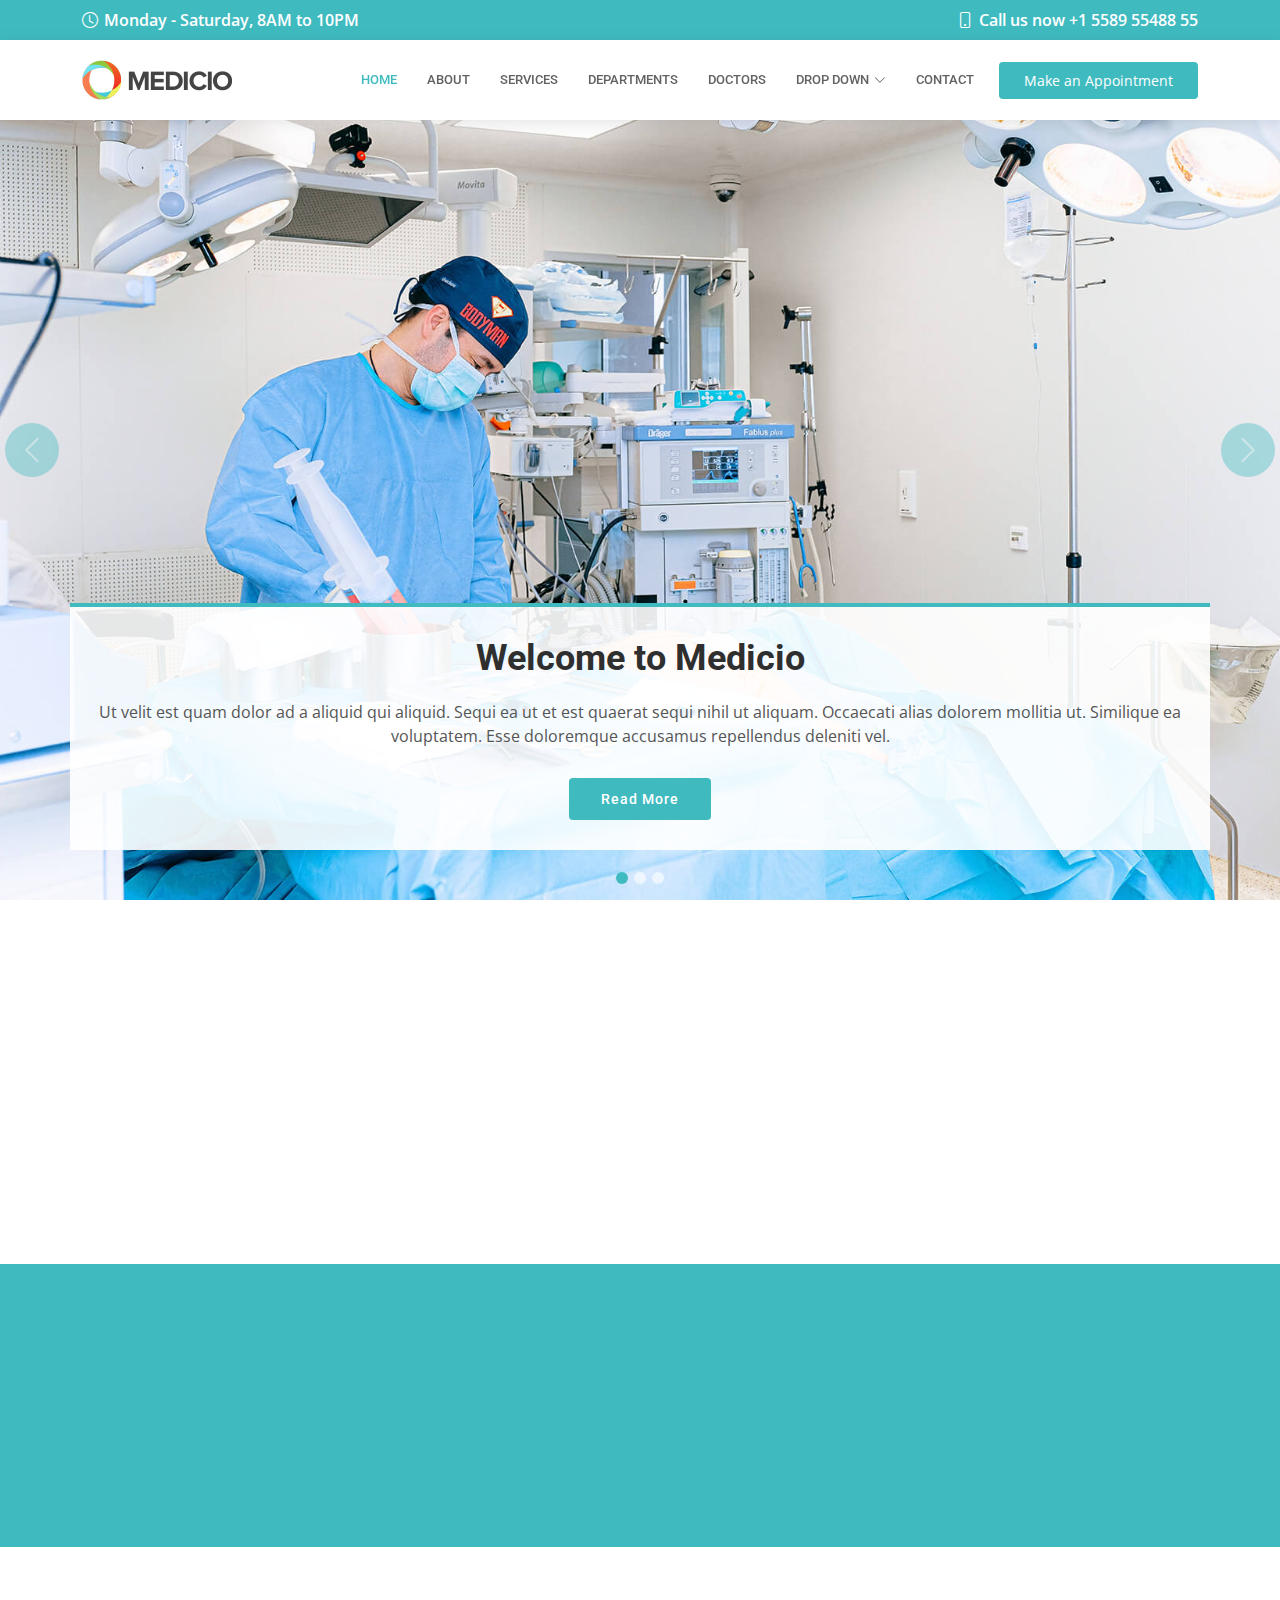
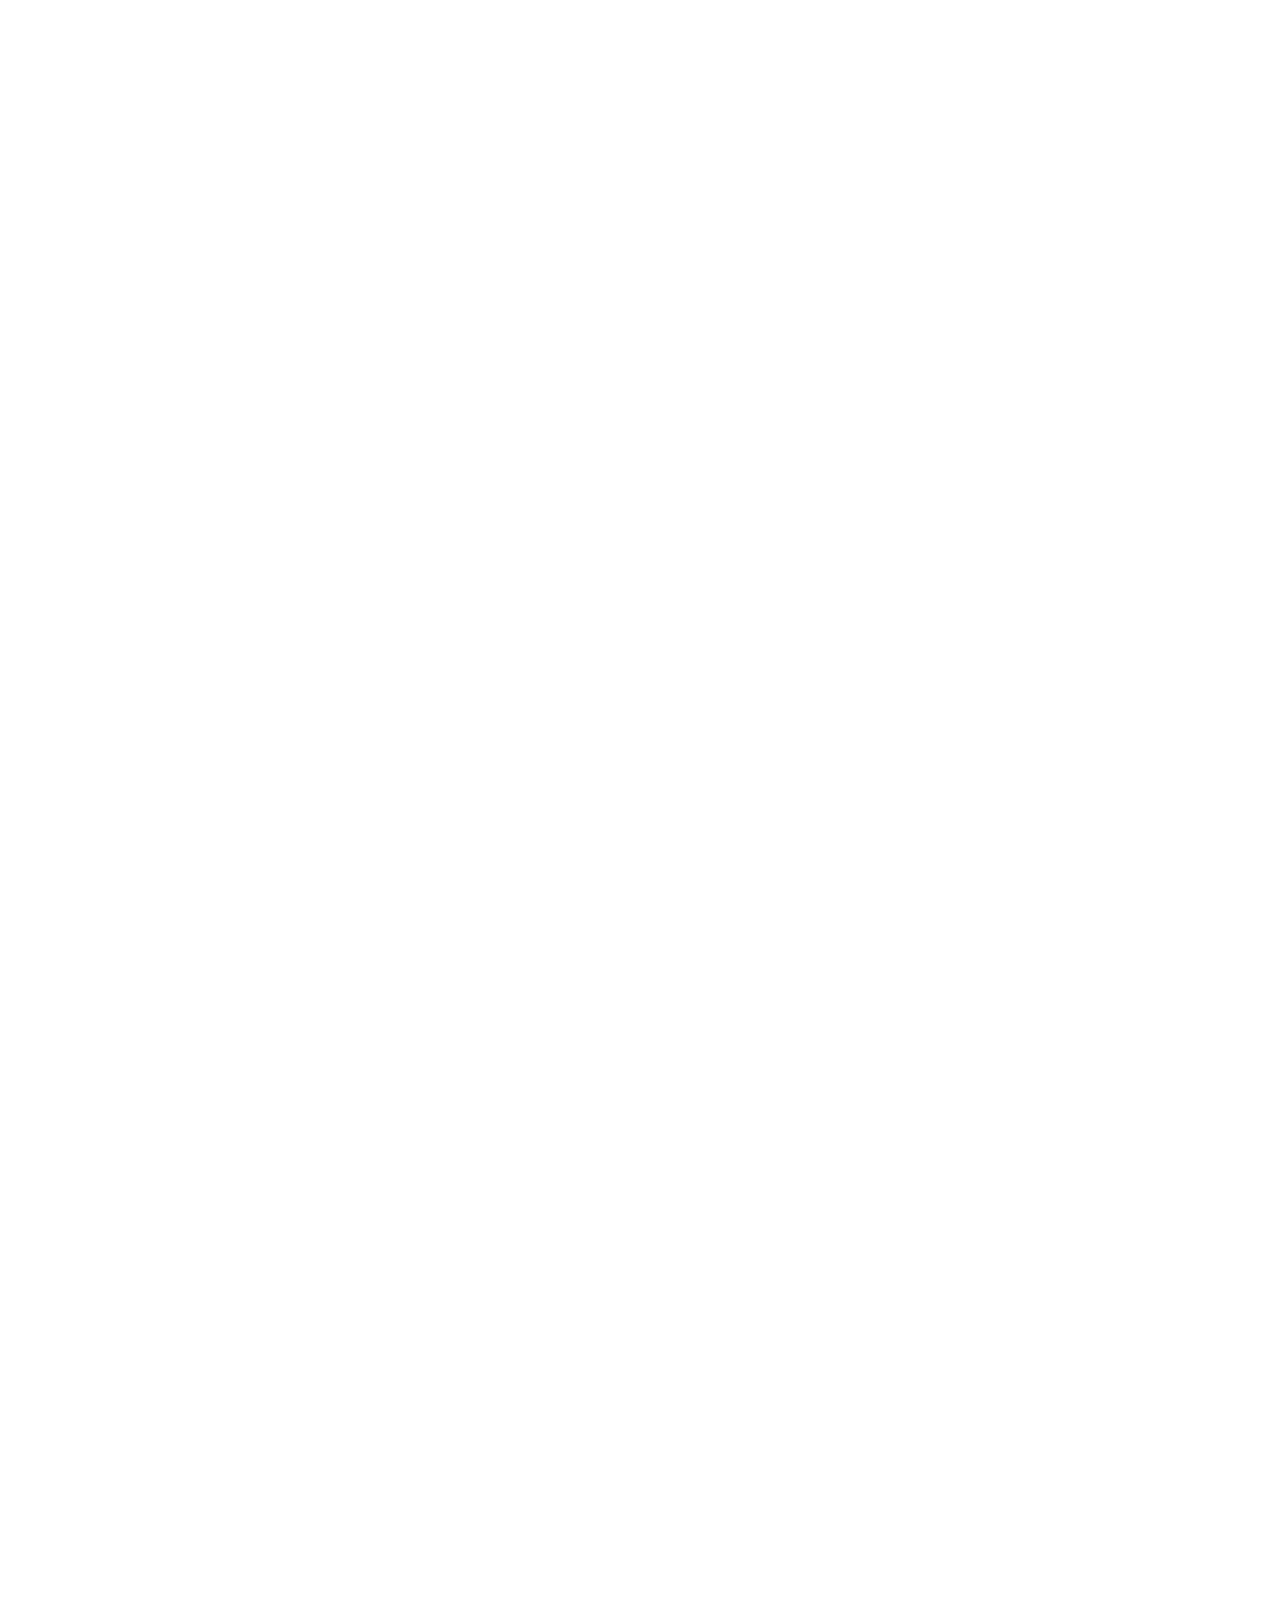
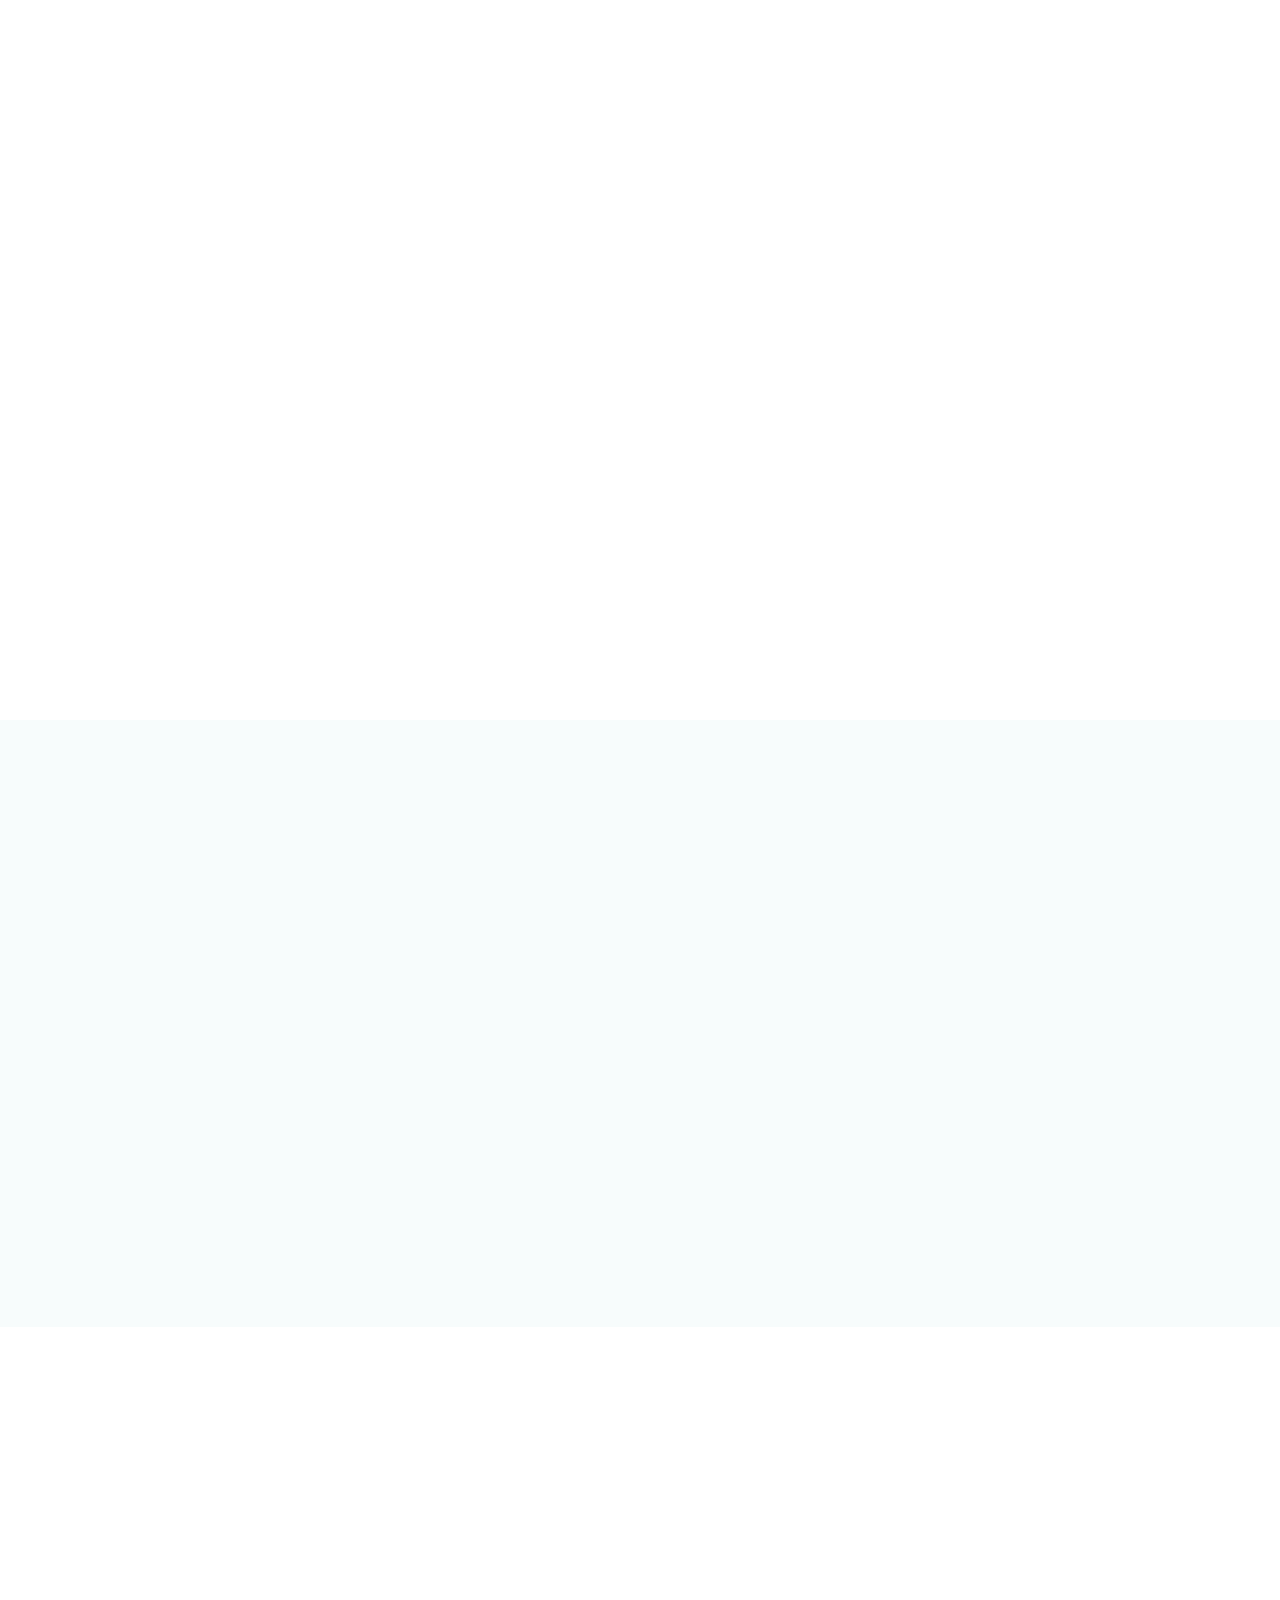
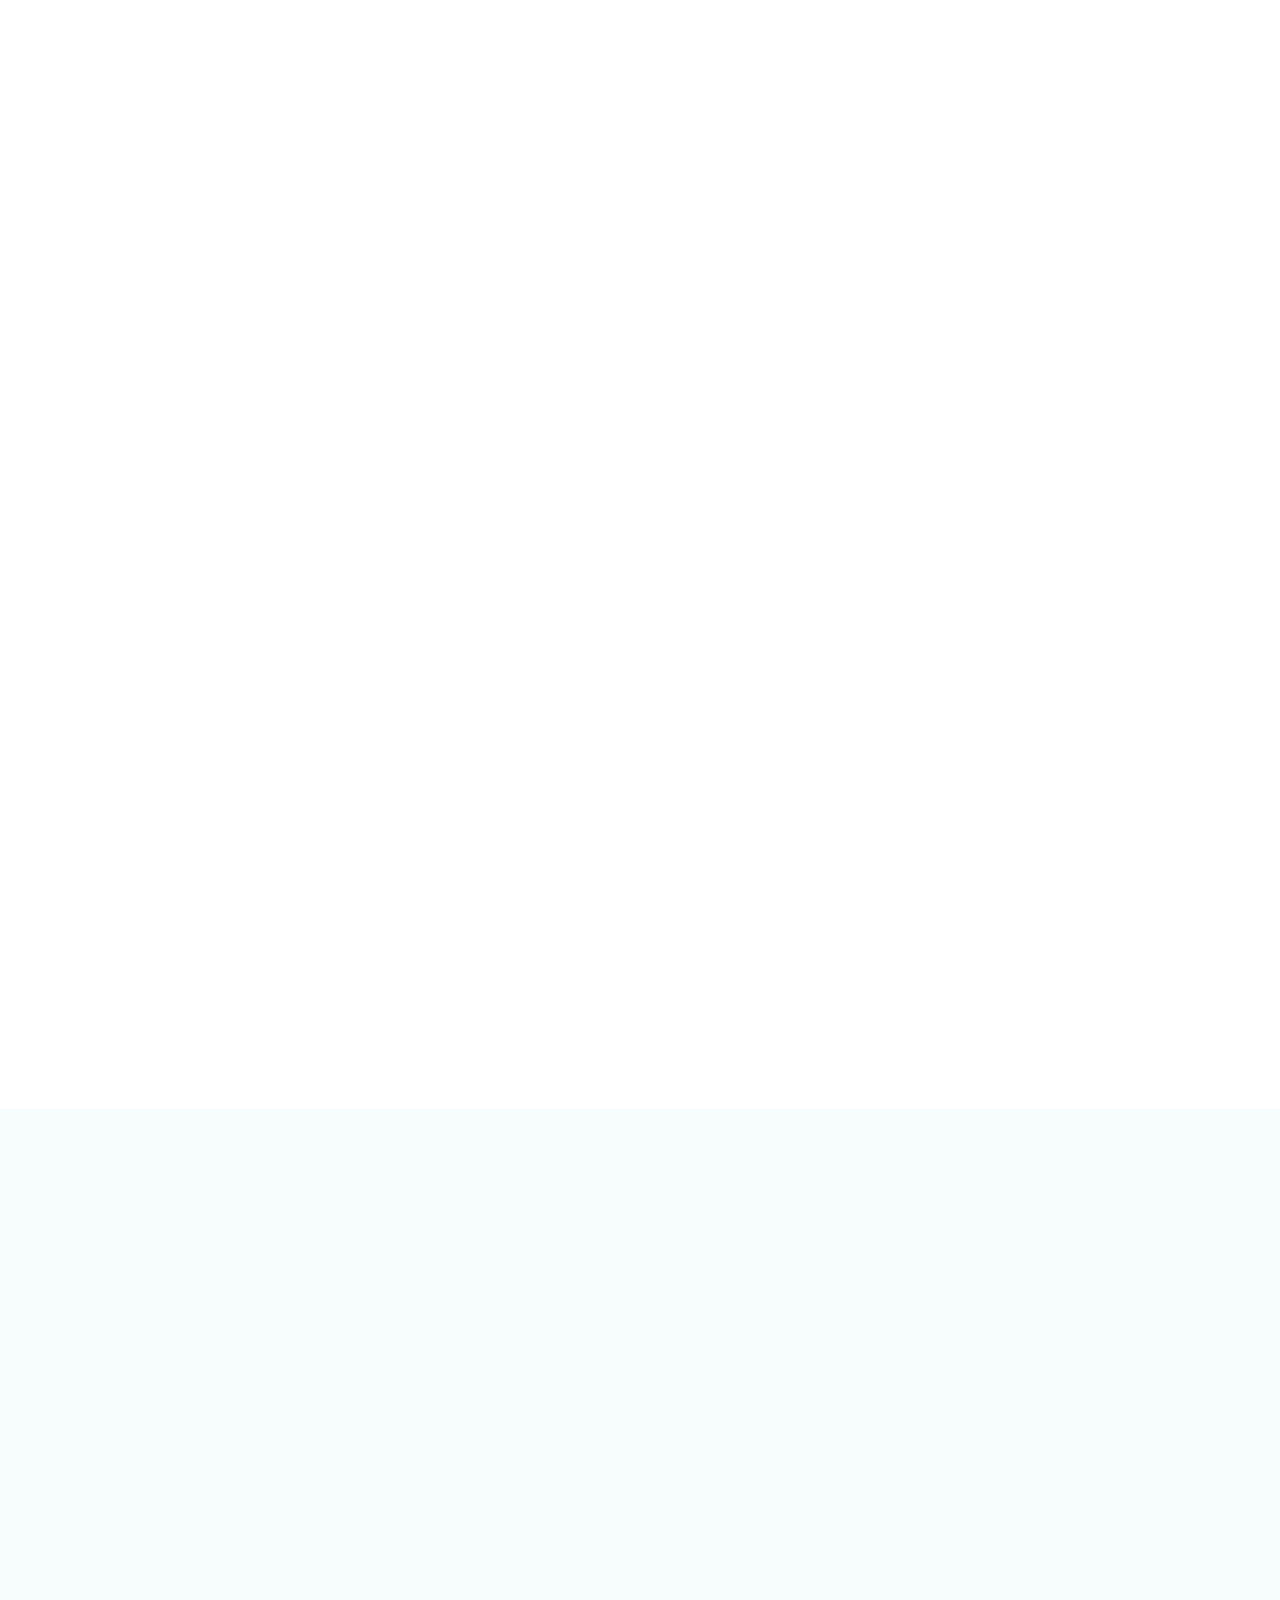
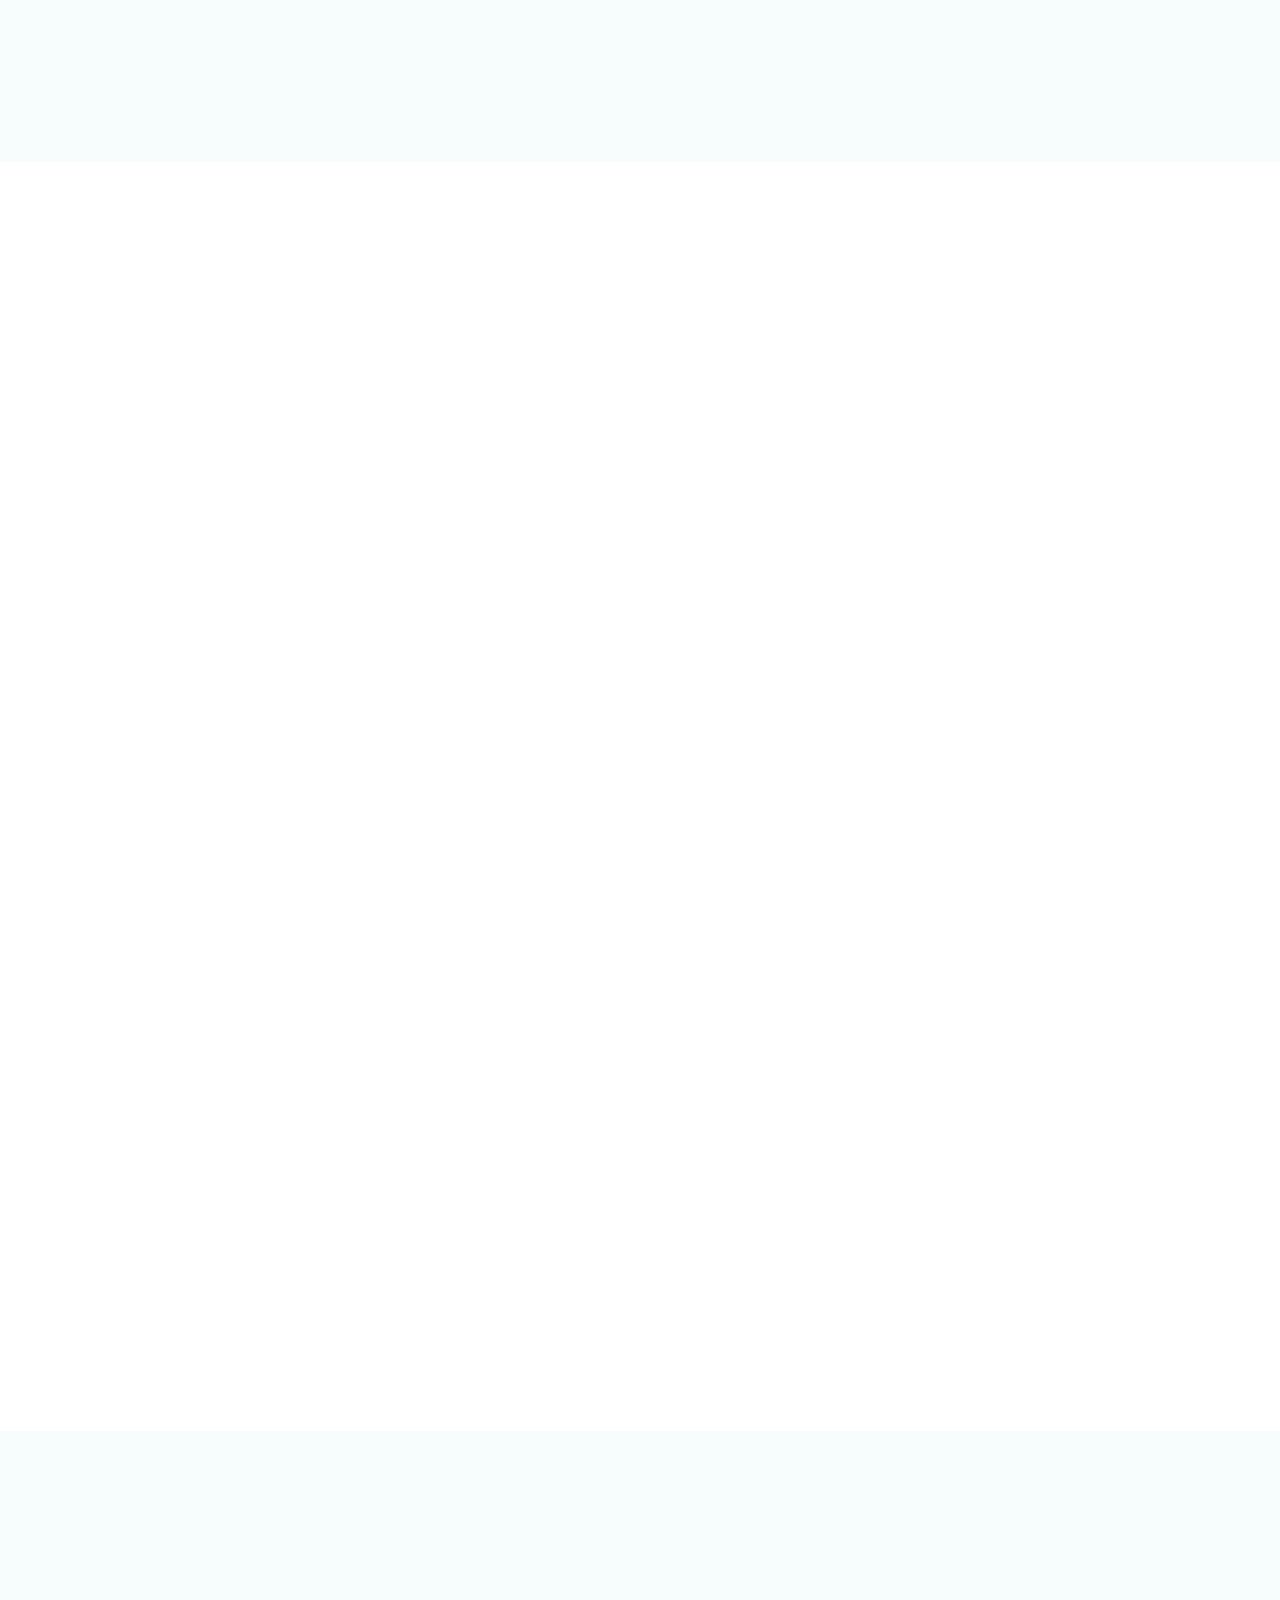
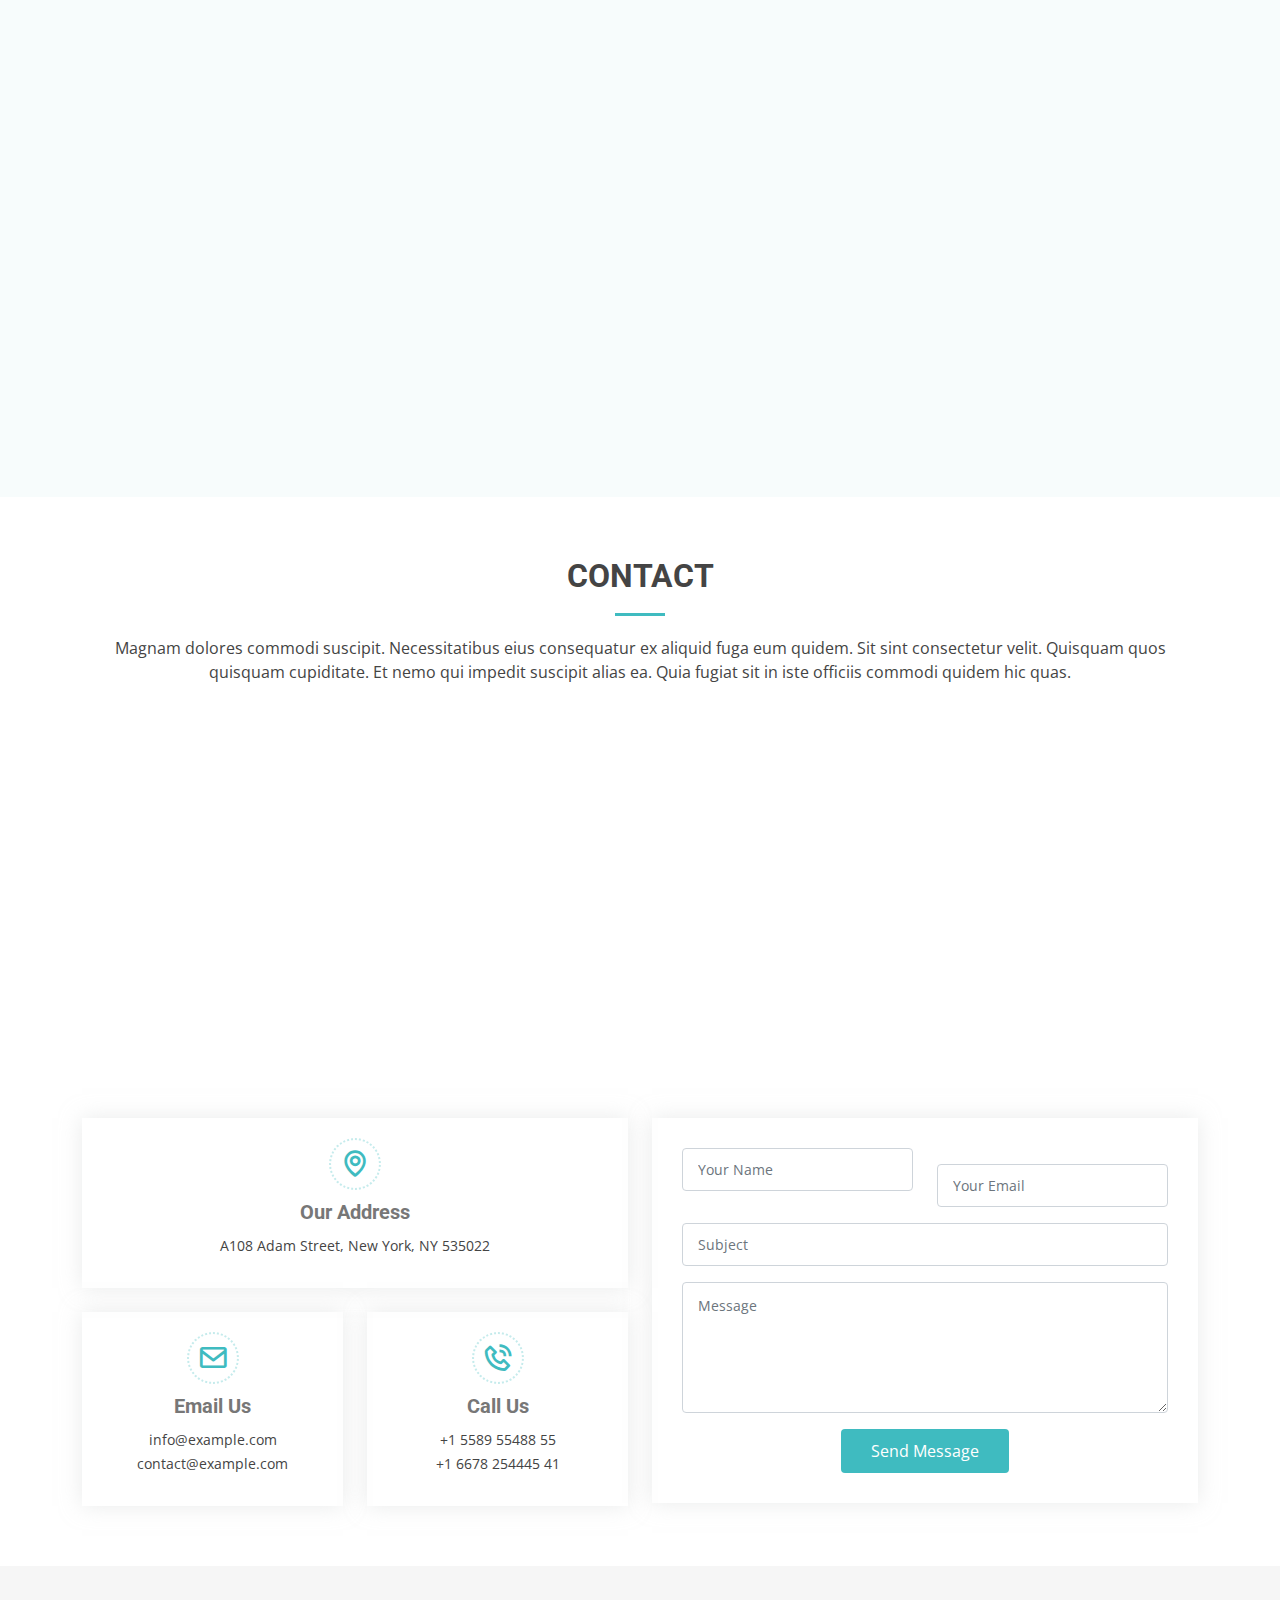
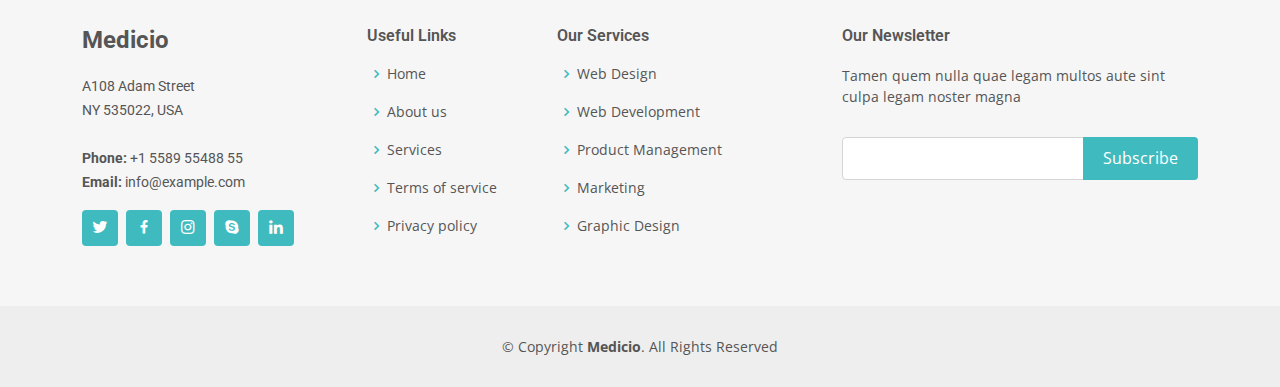
<file: index.html>
<!DOCTYPE html>
<html lang="en">

<head>
  <meta charset="utf-8">
  <meta content="width=device-width, initial-scale=1.0" name="viewport">

  <title>Medicio Bootstrap Template - Index</title>
  <meta content="" name="description">
  <meta content="" name="keywords">

  <!-- Favicons -->
  <link href="assets/img/favicon.png" rel="icon">
  <link href="assets/img/apple-touch-icon.png" rel="apple-touch-icon">

  <!-- Google Fonts -->
  <link href="https://fonts.googleapis.com/css?family=Open+Sans:300,300i,400,400i,600,600i,700,700i|Roboto:300,300i,400,400i,500,500i,600,600i,700,700i|Poppins:300,300i,400,400i,500,500i,600,600i,700,700i" rel="stylesheet">

  <!-- Vendor CSS Files -->
  <link href="assets/vendor/animate.css/animate.min.css" rel="stylesheet">
  <link href="assets/vendor/aos/aos.css" rel="stylesheet">
  <link href="assets/vendor/bootstrap/css/bootstrap.min.css" rel="stylesheet">
  <link href="assets/vendor/bootstrap-icons/bootstrap-icons.css" rel="stylesheet">
  <link href="assets/vendor/boxicons/css/boxicons.min.css" rel="stylesheet">
  <link href="assets/vendor/fontawesome-free/css/all.min.css" rel="stylesheet">
  <link href="assets/vendor/glightbox/css/glightbox.min.css" rel="stylesheet">
  <link href="assets/vendor/swiper/swiper-bundle.min.css" rel="stylesheet">

  <!-- Template Main CSS File -->
  <link href="assets/css/style.css" rel="stylesheet">

</head>

<body>

  <!-- ======= Top Bar ======= -->
  <div id="topbar" class="d-flex align-items-center fixed-top">
    <div class="container d-flex align-items-center justify-content-center justify-content-md-between">
      <div class="align-items-center d-none d-md-flex">
        <i class="bi bi-clock"></i> Monday - Saturday, 8AM to 10PM
      </div>
      <div class="d-flex align-items-center">
        <i class="bi bi-phone"></i> Call us now +1 5589 55488 55
      </div>
    </div>
  </div>

  <!-- ======= Header ======= -->
  <header id="header" class="fixed-top">
    <div class="container d-flex align-items-center">

      <a href="index.html" class="logo me-auto"><img src="assets/img/logo.png" alt=""></a>
      <!-- Uncomment below if you prefer to use an image logo -->
      <!-- <h1 class="logo me-auto"><a href="index.html">Medicio</a></h1> -->

      <nav id="navbar" class="navbar order-last order-lg-0">
        <ul>
          <li><a class="nav-link scrollto " href="#hero">Home</a></li>
          <li><a class="nav-link scrollto" href="#about">About</a></li>
          <li><a class="nav-link scrollto" href="#services">Services</a></li>
          <li><a class="nav-link scrollto" href="#departments">Departments</a></li>
          <li><a class="nav-link scrollto" href="#doctors">Doctors</a></li>
          <li class="dropdown"><a href="#"><span>Drop Down</span> <i class="bi bi-chevron-down"></i></a>
            <ul>
              <li><a href="#">Drop Down 1</a></li>
              <li class="dropdown"><a href="#"><span>Deep Drop Down</span> <i class="bi bi-chevron-right"></i></a>
                <ul>
                  <li><a href="#">Deep Drop Down 1</a></li>
                  <li><a href="#">Deep Drop Down 2</a></li>
                  <li><a href="#">Deep Drop Down 3</a></li>
                  <li><a href="#">Deep Drop Down 4</a></li>
                  <li><a href="#">Deep Drop Down 5</a></li>
                </ul>
              </li>
              <li><a href="#">Drop Down 2</a></li>
              <li><a href="#">Drop Down 3</a></li>
              <li><a href="#">Drop Down 4</a></li>
            </ul>
          </li>
          <li><a class="nav-link scrollto" href="#contact">Contact</a></li>
        </ul>
        <i class="bi bi-list mobile-nav-toggle"></i>
      </nav><!-- .navbar -->

      <a href="#appointment" class="appointment-btn scrollto"><span class="d-none d-md-inline">Make an</span> Appointment</a>

    </div>
  </header><!-- End Header -->

  <!-- ======= Hero Section ======= -->
  <section id="hero">
    <div id="heroCarousel" data-bs-interval="5000" class="carousel slide carousel-fade" data-bs-ride="carousel">

      <ol class="carousel-indicators" id="hero-carousel-indicators"></ol>

      <div class="carousel-inner" role="listbox">

        <!-- Slide 1 -->
        <div class="carousel-item active" style="background-image: url(assets/img/slide/slide-1.jpg)">
          <div class="container">
            <h2>Welcome to <span>Medicio</span></h2>
            <p>Ut velit est quam dolor ad a aliquid qui aliquid. Sequi ea ut et est quaerat sequi nihil ut aliquam. Occaecati alias dolorem mollitia ut. Similique ea voluptatem. Esse doloremque accusamus repellendus deleniti vel.</p>
            <a href="#about" class="btn-get-started scrollto">Read More</a>
          </div>
        </div>

        <!-- Slide 2 -->
        <div class="carousel-item" style="background-image: url(assets/img/slide/slide-2.jpg)">
          <div class="container">
            <h2>Lorem Ipsum Dolor</h2>
            <p>Ut velit est quam dolor ad a aliquid qui aliquid. Sequi ea ut et est quaerat sequi nihil ut aliquam. Occaecati alias dolorem mollitia ut. Similique ea voluptatem. Esse doloremque accusamus repellendus deleniti vel.</p>
            <a href="#about" class="btn-get-started scrollto">Read More</a>
          </div>
        </div>

        <!-- Slide 3 -->
        <div class="carousel-item" style="background-image: url(assets/img/slide/slide-3.jpg)">
          <div class="container">
            <h2>Sequi ea ut et est quaerat</h2>
            <p>Ut velit est quam dolor ad a aliquid qui aliquid. Sequi ea ut et est quaerat sequi nihil ut aliquam. Occaecati alias dolorem mollitia ut. Similique ea voluptatem. Esse doloremque accusamus repellendus deleniti vel.</p>
            <a href="#about" class="btn-get-started scrollto">Read More</a>
          </div>
        </div>

      </div>

      <a class="carousel-control-prev" href="#heroCarousel" role="button" data-bs-slide="prev">
        <span class="carousel-control-prev-icon bi bi-chevron-left" aria-hidden="true"></span>
      </a>

      <a class="carousel-control-next" href="#heroCarousel" role="button" data-bs-slide="next">
        <span class="carousel-control-next-icon bi bi-chevron-right" aria-hidden="true"></span>
      </a>

    </div>
  </section><!-- End Hero -->

  <main id="main">

    <!-- ======= Featured Services Section ======= -->
    <section id="featured-services" class="featured-services">
      <div class="container" data-aos="fade-up">

        <div class="row">
          <div class="col-md-6 col-lg-3 d-flex align-items-stretch mb-5 mb-lg-0">
            <div class="icon-box" data-aos="fade-up" data-aos-delay="100">
              <div class="icon"><i class="fas fa-heartbeat"></i></div>
              <h4 class="title"><a href="">Lorem Ipsum</a></h4>
              <p class="description">Voluptatum deleniti atque corrupti quos dolores et quas molestias excepturi</p>
            </div>
          </div>

          <div class="col-md-6 col-lg-3 d-flex align-items-stretch mb-5 mb-lg-0">
            <div class="icon-box" data-aos="fade-up" data-aos-delay="200">
              <div class="icon"><i class="fas fa-pills"></i></div>
              <h4 class="title"><a href="">Sed ut perspiciatis</a></h4>
              <p class="description">Duis aute irure dolor in reprehenderit in voluptate velit esse cillum dolore</p>
            </div>
          </div>

          <div class="col-md-6 col-lg-3 d-flex align-items-stretch mb-5 mb-lg-0">
            <div class="icon-box" data-aos="fade-up" data-aos-delay="300">
              <div class="icon"><i class="fas fa-thermometer"></i></div>
              <h4 class="title"><a href="">Magni Dolores</a></h4>
              <p class="description">Excepteur sint occaecat cupidatat non proident, sunt in culpa qui officia</p>
            </div>
          </div>

          <div class="col-md-6 col-lg-3 d-flex align-items-stretch mb-5 mb-lg-0">
            <div class="icon-box" data-aos="fade-up" data-aos-delay="400">
              <div class="icon"><i class="fas fa-dna"></i></div>
              <h4 class="title"><a href="">Nemo Enim</a></h4>
              <p class="description">At vero eos et accusamus et iusto odio dignissimos ducimus qui blanditiis</p>
            </div>
          </div>

        </div>

      </div>
    </section><!-- End Featured Services Section -->

    <!-- ======= Cta Section ======= -->
    <section id="cta" class="cta">
      <div class="container" data-aos="zoom-in">

        <div class="text-center">
          <h3>In an emergency? Need help now?</h3>
          <p> Duis aute irure dolor in reprehenderit in voluptate velit esse cillum dolore eu fugiat nulla pariatur. Excepteur sint occaecat cupidatat non proident, sunt in culpa qui officia deserunt mollit anim id est laborum.</p>
          <a class="cta-btn scrollto" href="#appointment">Make an Make an Appointment</a>
        </div>

      </div>
    </section><!-- End Cta Section -->

    <!-- ======= About Us Section ======= -->
    <section id="about" class="about">
      <div class="container" data-aos="fade-up">

        <div class="section-title">
          <h2>About Us</h2>
          <p>Magnam dolores commodi suscipit. Necessitatibus eius consequatur ex aliquid fuga eum quidem. Sit sint consectetur velit. Quisquam quos quisquam cupiditate. Et nemo qui impedit suscipit alias ea. Quia fugiat sit in iste officiis commodi quidem hic quas.</p>
        </div>

        <div class="row">
          <div class="col-lg-6" data-aos="fade-right">
            <img src="assets/img/about.jpg" class="img-fluid" alt="">
          </div>
          <div class="col-lg-6 pt-4 pt-lg-0 content" data-aos="fade-left">
            <h3>Voluptatem dignissimos provident quasi corporis voluptates sit assumenda.</h3>
            <p class="fst-italic">
              Lorem ipsum dolor sit amet, consectetur adipiscing elit, sed do eiusmod tempor incididunt ut labore et dolore
              magna aliqua.
            </p>
            <ul>
              <li><i class="bi bi-check-circle"></i> Ullamco laboris nisi ut aliquip ex ea commodo consequat.</li>
              <li><i class="bi bi-check-circle"></i> Duis aute irure dolor in reprehenderit in voluptate velit.</li>
              <li><i class="bi bi-check-circle"></i> Ullamco laboris nisi ut aliquip ex ea commodo consequat. Duis aute irure dolor in reprehenderit in voluptate trideta storacalaperda mastiro dolore eu fugiat nulla pariatur.</li>
            </ul>
            <p>
              Ullamco laboris nisi ut aliquip ex ea commodo consequat. Duis aute irure dolor in reprehenderit in voluptate
              velit esse cillum dolore eu fugiat nulla pariatur. Excepteur sint occaecat cupidatat non proident, sunt in
              culpa qui officia deserunt mollit anim id est laborum
            </p>
          </div>
        </div>

      </div>
    </section><!-- End About Us Section -->

    <!-- ======= Counts Section ======= -->
    <section id="counts" class="counts">
      <div class="container" data-aos="fade-up">

        <div class="row no-gutters">

          <div class="col-lg-3 col-md-6 d-md-flex align-items-md-stretch">
            <div class="count-box">
              <i class="fas fa-user-md"></i>
              <span data-purecounter-start="0" data-purecounter-end="85" data-purecounter-duration="1" class="purecounter"></span>

              <p><strong>Doctors</strong> consequuntur quae qui deca rode</p>
              <a href="#">Find out more &raquo;</a>
            </div>
          </div>

          <div class="col-lg-3 col-md-6 d-md-flex align-items-md-stretch">
            <div class="count-box">
              <i class="far fa-hospital"></i>
              <span data-purecounter-start="0" data-purecounter-end="26" data-purecounter-duration="1" class="purecounter"></span>
              <p><strong>Departments</strong> adipisci atque cum quia aut numquam delectus</p>
              <a href="#">Find out more &raquo;</a>
            </div>
          </div>

          <div class="col-lg-3 col-md-6 d-md-flex align-items-md-stretch">
            <div class="count-box">
              <i class="fas fa-flask"></i>
              <span data-purecounter-start="0" data-purecounter-end="14" data-purecounter-duration="1" class="purecounter"></span>
              <p><strong>Research Lab</strong> aut commodi quaerat. Aliquam ratione</p>
              <a href="#">Find out more &raquo;</a>
            </div>
          </div>

          <div class="col-lg-3 col-md-6 d-md-flex align-items-md-stretch">
            <div class="count-box">
              <i class="fas fa-award"></i>
              <span data-purecounter-start="0" data-purecounter-end="150" data-purecounter-duration="1" class="purecounter"></span>
              <p><strong>Awards</strong> rerum asperiores dolor molestiae doloribu</p>
              <a href="#">Find out more &raquo;</a>
            </div>
          </div>

        </div>

      </div>
    </section><!-- End Counts Section -->

    <!-- ======= Features Section ======= -->
    <section id="features" class="features">
      <div class="container" data-aos="fade-up">

        <div class="row">
          <div class="col-lg-6 order-2 order-lg-1" data-aos="fade-right">
            <div class="icon-box mt-5 mt-lg-0">
              <i class="bx bx-receipt"></i>
              <h4>Est labore ad</h4>
              <p>Consequuntur sunt aut quasi enim aliquam quae harum pariatur laboris nisi ut aliquip</p>
            </div>
            <div class="icon-box mt-5">
              <i class="bx bx-cube-alt"></i>
              <h4>Harum esse qui</h4>
              <p>Excepteur sint occaecat cupidatat non proident, sunt in culpa qui officia deserunt</p>
            </div>
            <div class="icon-box mt-5">
              <i class="bx bx-images"></i>
              <h4>Aut occaecati</h4>
              <p>Aut suscipit aut cum nemo deleniti aut omnis. Doloribus ut maiores omnis facere</p>
            </div>
            <div class="icon-box mt-5">
              <i class="bx bx-shield"></i>
              <h4>Beatae veritatis</h4>
              <p>Expedita veritatis consequuntur nihil tempore laudantium vitae denat pacta</p>
            </div>
          </div>
          <div class="image col-lg-6 order-1 order-lg-2" style='background-image: url("assets/img/features.jpg");' data-aos="zoom-in"></div>
        </div>

      </div>
    </section><!-- End Features Section -->

    <!-- ======= Services Section ======= -->
    <section id="services" class="services services">
      <div class="container" data-aos="fade-up">

        <div class="section-title">
          <h2>Services</h2>
          <p>Magnam dolores commodi suscipit. Necessitatibus eius consequatur ex aliquid fuga eum quidem. Sit sint consectetur velit. Quisquam quos quisquam cupiditate. Et nemo qui impedit suscipit alias ea. Quia fugiat sit in iste officiis commodi quidem hic quas.</p>
        </div>

        <div class="row">
          <div class="col-lg-4 col-md-6 icon-box" data-aos="zoom-in" data-aos-delay="100">
            <div class="icon"><i class="fas fa-heartbeat"></i></div>
            <h4 class="title"><a href="">Lorem Ipsum</a></h4>
            <p class="description">Voluptatum deleniti atque corrupti quos dolores et quas molestias excepturi sint occaecati cupiditate non provident</p>
          </div>
          <div class="col-lg-4 col-md-6 icon-box" data-aos="zoom-in" data-aos-delay="200">
            <div class="icon"><i class="fas fa-pills"></i></div>
            <h4 class="title"><a href="">Dolor Sitema</a></h4>
            <p class="description">Minim veniam, quis nostrud exercitation ullamco laboris nisi ut aliquip ex ea commodo consequat tarad limino ata</p>
          </div>
          <div class="col-lg-4 col-md-6 icon-box" data-aos="zoom-in" data-aos-delay="300">
            <div class="icon"><i class="fas fa-hospital-user"></i></div>
            <h4 class="title"><a href="">Sed ut perspiciatis</a></h4>
            <p class="description">Duis aute irure dolor in reprehenderit in voluptate velit esse cillum dolore eu fugiat nulla pariatur</p>
          </div>
          <div class="col-lg-4 col-md-6 icon-box" data-aos="zoom-in" data-aos-delay="100">
            <div class="icon"><i class="fas fa-dna"></i></div>
            <h4 class="title"><a href="">Magni Dolores</a></h4>
            <p class="description">Excepteur sint occaecat cupidatat non proident, sunt in culpa qui officia deserunt mollit anim id est laborum</p>
          </div>
          <div class="col-lg-4 col-md-6 icon-box" data-aos="zoom-in" data-aos-delay="200">
            <div class="icon"><i class="fas fa-wheelchair"></i></div>
            <h4 class="title"><a href="">Nemo Enim</a></h4>
            <p class="description">At vero eos et accusamus et iusto odio dignissimos ducimus qui blanditiis praesentium voluptatum deleniti atque</p>
          </div>
          <div class="col-lg-4 col-md-6 icon-box" data-aos="zoom-in" data-aos-delay="300">
            <div class="icon"><i class="fas fa-notes-medical"></i></div>
            <h4 class="title"><a href="">Eiusmod Tempor</a></h4>
            <p class="description">Et harum quidem rerum facilis est et expedita distinctio. Nam libero tempore, cum soluta nobis est eligendi</p>
          </div>
        </div>

      </div>
    </section><!-- End Services Section -->

    <!-- ======= Appointment Section ======= -->
    <section id="appointment" class="appointment section-bg">
      <div class="container" data-aos="fade-up">

        <div class="section-title">
          <h2>Make an Appointment</h2>
          <p>Magnam dolores commodi suscipit. Necessitatibus eius consequatur ex aliquid fuga eum quidem. Sit sint consectetur velit. Quisquam quos quisquam cupiditate. Et nemo qui impedit suscipit alias ea. Quia fugiat sit in iste officiis commodi quidem hic quas.</p>
        </div>

        <form action="forms/appointment.php" method="post" role="form" class="php-email-form" data-aos="fade-up" data-aos-delay="100">
          <div class="row">
            <div class="col-md-4 form-group">
              <input type="text" name="name" class="form-control" id="name" placeholder="Your Name" required>
            </div>
            <div class="col-md-4 form-group mt-3 mt-md-0">
              <input type="email" class="form-control" name="email" id="email" placeholder="Your Email" required>
            </div>
            <div class="col-md-4 form-group mt-3 mt-md-0">
              <input type="tel" class="form-control" name="phone" id="phone" placeholder="Your Phone" required>
            </div>
          </div>
          <div class="row">
            <div class="col-md-4 form-group mt-3">
              <input type="datetime" name="date" class="form-control datepicker" id="date" placeholder="Appointment Date" required>
            </div>
            <div class="col-md-4 form-group mt-3">
              <select name="department" id="department" class="form-select">
                <option value="">Select Department</option>
                <option value="Department 1">Department 1</option>
                <option value="Department 2">Department 2</option>
                <option value="Department 3">Department 3</option>
              </select>
            </div>
            <div class="col-md-4 form-group mt-3">
              <select name="doctor" id="doctor" class="form-select">
                <option value="">Select Doctor</option>
                <option value="Doctor 1">Doctor 1</option>
                <option value="Doctor 2">Doctor 2</option>
                <option value="Doctor 3">Doctor 3</option>
              </select>
            </div>
          </div>

          <div class="form-group mt-3">
            <textarea class="form-control" name="message" rows="5" placeholder="Message (Optional)"></textarea>
          </div>
          <div class="my-3">
            <div class="loading">Loading</div>
            <div class="error-message"></div>
            <div class="sent-message">Your appointment request has been sent successfully. Thank you!</div>
          </div>
          <div class="text-center"><button type="submit">Make an Appointment</button></div>
        </form>

      </div>
    </section><!-- End Appointment Section -->

    <!-- ======= Departments Section ======= -->
    <section id="departments" class="departments">
      <div class="container" data-aos="fade-up">

        <div class="section-title">
          <h2>Departments</h2>
          <p>Magnam dolores commodi suscipit. Necessitatibus eius consequatur ex aliquid fuga eum quidem. Sit sint consectetur velit. Quisquam quos quisquam cupiditate. Et nemo qui impedit suscipit alias ea. Quia fugiat sit in iste officiis commodi quidem hic quas.</p>
        </div>

        <div class="row" data-aos="fade-up" data-aos-delay="100">
          <div class="col-lg-4 mb-5 mb-lg-0">
            <ul class="nav nav-tabs flex-column">
              <li class="nav-item">
                <a class="nav-link active show" data-bs-toggle="tab" data-bs-target="#tab-1">
                  <h4>Cardiology</h4>
                  <p>Quis excepturi porro totam sint earum quo nulla perspiciatis eius.</p>
                </a>
              </li>
              <li class="nav-item mt-2">
                <a class="nav-link" data-bs-toggle="tab" data-bs-target="#tab-2">
                  <h4>Neurology</h4>
                  <p>Voluptas vel esse repudiandae quo excepturi.</p>
                </a>
              </li>
              <li class="nav-item mt-2">
                <a class="nav-link" data-bs-toggle="tab" data-bs-target="#tab-3">
                  <h4>Hepatology</h4>
                  <p>Velit veniam ipsa sit nihil blanditiis mollitia natus.</p>
                </a>
              </li>
              <li class="nav-item mt-2">
                <a class="nav-link" data-bs-toggle="tab" data-bs-target="#tab-4">
                  <h4>Pediatrics</h4>
                  <p>Ratione hic sapiente nostrum doloremque illum nulla praesentium id</p>
                </a>
              </li>
            </ul>
          </div>
          <div class="col-lg-8">
            <div class="tab-content">
              <div class="tab-pane active show" id="tab-1">
                <h3>Cardiology</h3>
                <p class="fst-italic">Qui laudantium consequatur laborum sit qui ad sapiente dila parde sonata raqer a videna mareta paulona marka</p>
                <img src="assets/img/departments-1.jpg" alt="" class="img-fluid">
                <p>Et nobis maiores eius. Voluptatibus ut enim blanditiis atque harum sint. Laborum eos ipsum ipsa odit magni. Incidunt hic ut molestiae aut qui. Est repellat minima eveniet eius et quis magni nihil. Consequatur dolorem quaerat quos qui similique accusamus nostrum rem vero</p>
              </div>
              <div class="tab-pane" id="tab-2">
                <h3>Neurology</h3>
                <p class="fst-italic">Qui laudantium consequatur laborum sit qui ad sapiente dila parde sonata raqer a videna mareta paulona marka</p>
                <img src="assets/img/departments-2.jpg" alt="" class="img-fluid">
                <p>Et nobis maiores eius. Voluptatibus ut enim blanditiis atque harum sint. Laborum eos ipsum ipsa odit magni. Incidunt hic ut molestiae aut qui. Est repellat minima eveniet eius et quis magni nihil. Consequatur dolorem quaerat quos qui similique accusamus nostrum rem vero</p>
              </div>
              <div class="tab-pane" id="tab-3">
                <h3>Hepatology</h3>
                <p class="fst-italic">Qui laudantium consequatur laborum sit qui ad sapiente dila parde sonata raqer a videna mareta paulona marka</p>
                <img src="assets/img/departments-3.jpg" alt="" class="img-fluid">
                <p>Et nobis maiores eius. Voluptatibus ut enim blanditiis atque harum sint. Laborum eos ipsum ipsa odit magni. Incidunt hic ut molestiae aut qui. Est repellat minima eveniet eius et quis magni nihil. Consequatur dolorem quaerat quos qui similique accusamus nostrum rem vero</p>
              </div>
              <div class="tab-pane" id="tab-4">
                <h3>Pediatrics</h3>
                <p class="fst-italic">Qui laudantium consequatur laborum sit qui ad sapiente dila parde sonata raqer a videna mareta paulona marka</p>
                <img src="assets/img/departments-4.jpg" alt="" class="img-fluid">
                <p>Et nobis maiores eius. Voluptatibus ut enim blanditiis atque harum sint. Laborum eos ipsum ipsa odit magni. Incidunt hic ut molestiae aut qui. Est repellat minima eveniet eius et quis magni nihil. Consequatur dolorem quaerat quos qui similique accusamus nostrum rem vero</p>
              </div>
            </div>
          </div>
        </div>

      </div>
    </section><!-- End Departments Section -->

    <!-- ======= Testimonials Section ======= -->
    <section id="testimonials" class="testimonials">
      <div class="container" data-aos="fade-up">

        <div class="section-title">
          <h2>Testimonials</h2>
          <p>Magnam dolores commodi suscipit. Necessitatibus eius consequatur ex aliquid fuga eum quidem. Sit sint consectetur velit. Quisquam quos quisquam cupiditate. Et nemo qui impedit suscipit alias ea. Quia fugiat sit in iste officiis commodi quidem hic quas.</p>
        </div>

        <div class="testimonials-slider swiper-container" data-aos="fade-up" data-aos-delay="100">
          <div class="swiper-wrapper">

            <div class="swiper-slide">
              <div class="testimonial-item">
                <p>
                  <i class="bx bxs-quote-alt-left quote-icon-left"></i>
                  Proin iaculis purus consequat sem cure digni ssim donec porttitora entum suscipit rhoncus. Accusantium quam, ultricies eget id, aliquam eget nibh et. Maecen aliquam, risus at semper.
                  <i class="bx bxs-quote-alt-right quote-icon-right"></i>
                </p>
                <img src="assets/img/testimonials/testimonials-1.jpg" class="testimonial-img" alt="">
                <h3>Saul Goodman</h3>
                <h4>Ceo &amp; Founder</h4>
              </div>
            </div><!-- End testimonial item -->

            <div class="swiper-slide">
              <div class="testimonial-item">
                <p>
                  <i class="bx bxs-quote-alt-left quote-icon-left"></i>
                  Export tempor illum tamen malis malis eram quae irure esse labore quem cillum quid cillum eram malis quorum velit fore eram velit sunt aliqua noster fugiat irure amet legam anim culpa.
                  <i class="bx bxs-quote-alt-right quote-icon-right"></i>
                </p>
                <img src="assets/img/testimonials/testimonials-2.jpg" class="testimonial-img" alt="">
                <h3>Sara Wilsson</h3>
                <h4>Designer</h4>
              </div>
            </div><!-- End testimonial item -->

            <div class="swiper-slide">
              <div class="testimonial-item">
                <p>
                  <i class="bx bxs-quote-alt-left quote-icon-left"></i>
                  Enim nisi quem export duis labore cillum quae magna enim sint quorum nulla quem veniam duis minim tempor labore quem eram duis noster aute amet eram fore quis sint minim.
                  <i class="bx bxs-quote-alt-right quote-icon-right"></i>
                </p>
                <img src="assets/img/testimonials/testimonials-3.jpg" class="testimonial-img" alt="">
                <h3>Jena Karlis</h3>
                <h4>Store Owner</h4>
              </div>
            </div><!-- End testimonial item -->

            <div class="swiper-slide">
              <div class="testimonial-item">
                <p>
                  <i class="bx bxs-quote-alt-left quote-icon-left"></i>
                  Fugiat enim eram quae cillum dolore dolor amet nulla culpa multos export minim fugiat minim velit minim dolor enim duis veniam ipsum anim magna sunt elit fore quem dolore labore illum veniam.
                  <i class="bx bxs-quote-alt-right quote-icon-right"></i>
                </p>
                <img src="assets/img/testimonials/testimonials-4.jpg" class="testimonial-img" alt="">
                <h3>Matt Brandon</h3>
                <h4>Freelancer</h4>
              </div>
            </div><!-- End testimonial item -->

            <div class="swiper-slide">
              <div class="testimonial-item">
                <p>
                  <i class="bx bxs-quote-alt-left quote-icon-left"></i>
                  Quis quorum aliqua sint quem legam fore sunt eram irure aliqua veniam tempor noster veniam enim culpa labore duis sunt culpa nulla illum cillum fugiat legam esse veniam culpa fore nisi cillum quid.
                  <i class="bx bxs-quote-alt-right quote-icon-right"></i>
                </p>
                <img src="assets/img/testimonials/testimonials-5.jpg" class="testimonial-img" alt="">
                <h3>John Larson</h3>
                <h4>Entrepreneur</h4>
              </div>
            </div><!-- End testimonial item -->

          </div>
          <div class="swiper-pagination"></div>
        </div>

      </div>
    </section><!-- End Testimonials Section -->

    <!-- ======= Doctors Section ======= -->
    <section id="doctors" class="doctors section-bg">
      <div class="container" data-aos="fade-up">

        <div class="section-title">
          <h2>Doctors</h2>
          <p>Magnam dolores commodi suscipit. Necessitatibus eius consequatur ex aliquid fuga eum quidem. Sit sint consectetur velit. Quisquam quos quisquam cupiditate. Et nemo qui impedit suscipit alias ea. Quia fugiat sit in iste officiis commodi quidem hic quas.</p>
        </div>

        <div class="row">

          <div class="col-lg-3 col-md-6 d-flex align-items-stretch">
            <div class="member" data-aos="fade-up" data-aos-delay="100">
              <div class="member-img">
                <img src="assets/img/doctors/doctors-1.jpg" class="img-fluid" alt="">
                <div class="social">
                  <a href=""><i class="bi bi-twitter"></i></a>
                  <a href=""><i class="bi bi-facebook"></i></a>
                  <a href=""><i class="bi bi-instagram"></i></a>
                  <a href=""><i class="bi bi-linkedin"></i></a>
                </div>
              </div>
              <div class="member-info">
                <h4>Walter White</h4>
                <span>Chief Medical Officer</span>
              </div>
            </div>
          </div>

          <div class="col-lg-3 col-md-6 d-flex align-items-stretch">
            <div class="member" data-aos="fade-up" data-aos-delay="200">
              <div class="member-img">
                <img src="assets/img/doctors/doctors-2.jpg" class="img-fluid" alt="">
                <div class="social">
                  <a href=""><i class="bi bi-twitter"></i></a>
                  <a href=""><i class="bi bi-facebook"></i></a>
                  <a href=""><i class="bi bi-instagram"></i></a>
                  <a href=""><i class="bi bi-linkedin"></i></a>
                </div>
              </div>
              <div class="member-info">
                <h4>Sarah Jhonson</h4>
                <span>Anesthesiologist</span>
              </div>
            </div>
          </div>

          <div class="col-lg-3 col-md-6 d-flex align-items-stretch">
            <div class="member" data-aos="fade-up" data-aos-delay="300">
              <div class="member-img">
                <img src="assets/img/doctors/doctors-3.jpg" class="img-fluid" alt="">
                <div class="social">
                  <a href=""><i class="bi bi-twitter"></i></a>
                  <a href=""><i class="bi bi-facebook"></i></a>
                  <a href=""><i class="bi bi-instagram"></i></a>
                  <a href=""><i class="bi bi-linkedin"></i></a>
                </div>
              </div>
              <div class="member-info">
                <h4>William Anderson</h4>
                <span>Cardiology</span>
              </div>
            </div>
          </div>

          <div class="col-lg-3 col-md-6 d-flex align-items-stretch">
            <div class="member" data-aos="fade-up" data-aos-delay="400">
              <div class="member-img">
                <img src="assets/img/doctors/doctors-4.jpg" class="img-fluid" alt="">
                <div class="social">
                  <a href=""><i class="bi bi-twitter"></i></a>
                  <a href=""><i class="bi bi-facebook"></i></a>
                  <a href=""><i class="bi bi-instagram"></i></a>
                  <a href=""><i class="bi bi-linkedin"></i></a>
                </div>
              </div>
              <div class="member-info">
                <h4>Amanda Jepson</h4>
                <span>Neurosurgeon</span>
              </div>
            </div>
          </div>

        </div>

      </div>
    </section><!-- End Doctors Section -->

    <!-- ======= Gallery Section ======= -->
    <section id="gallery" class="gallery">
      <div class="container" data-aos="fade-up">

        <div class="section-title">
          <h2>Gallery</h2>
          <p>Magnam dolores commodi suscipit. Necessitatibus eius consequatur ex aliquid fuga eum quidem. Sit sint consectetur velit. Quisquam quos quisquam cupiditate. Et nemo qui impedit suscipit alias ea. Quia fugiat sit in iste officiis commodi quidem hic quas.</p>
        </div>

        <div class="gallery-slider swiper-container">
          <div class="swiper-wrapper align-items-center">
            <div class="swiper-slide"><a class="gallery-lightbox" href="assets/img/gallery/gallery-1.jpg"><img src="assets/img/gallery/gallery-1.jpg" class="img-fluid" alt=""></a></div>
            <div class="swiper-slide"><a class="gallery-lightbox" href="assets/img/gallery/gallery-2.jpg"><img src="assets/img/gallery/gallery-2.jpg" class="img-fluid" alt=""></a></div>
            <div class="swiper-slide"><a class="gallery-lightbox" href="assets/img/gallery/gallery-3.jpg"><img src="assets/img/gallery/gallery-3.jpg" class="img-fluid" alt=""></a></div>
            <div class="swiper-slide"><a class="gallery-lightbox" href="assets/img/gallery/gallery-4.jpg"><img src="assets/img/gallery/gallery-4.jpg" class="img-fluid" alt=""></a></div>
            <div class="swiper-slide"><a class="gallery-lightbox" href="assets/img/gallery/gallery-5.jpg"><img src="assets/img/gallery/gallery-5.jpg" class="img-fluid" alt=""></a></div>
            <div class="swiper-slide"><a class="gallery-lightbox" href="assets/img/gallery/gallery-6.jpg"><img src="assets/img/gallery/gallery-6.jpg" class="img-fluid" alt=""></a></div>
            <div class="swiper-slide"><a class="gallery-lightbox" href="assets/img/gallery/gallery-7.jpg"><img src="assets/img/gallery/gallery-7.jpg" class="img-fluid" alt=""></a></div>
            <div class="swiper-slide"><a class="gallery-lightbox" href="assets/img/gallery/gallery-8.jpg"><img src="assets/img/gallery/gallery-8.jpg" class="img-fluid" alt=""></a></div>
          </div>
          <div class="swiper-pagination"></div>
        </div>

      </div>
    </section><!-- End Gallery Section -->

    <!-- ======= Pricing Section ======= -->
    <section id="pricing" class="pricing">
      <div class="container" data-aos="fade-up">

        <div class="section-title">
          <h2>Pricing</h2>
          <p>Magnam dolores commodi suscipit. Necessitatibus eius consequatur ex aliquid fuga eum quidem. Sit sint consectetur velit. Quisquam quos quisquam cupiditate. Et nemo qui impedit suscipit alias ea. Quia fugiat sit in iste officiis commodi quidem hic quas.</p>
        </div>

        <div class="row">

          <div class="col-lg-3 col-md-6">
            <div class="box" data-aos="fade-up" data-aos-delay="100">
              <h3>Free</h3>
              <h4><sup>$</sup>0<span> / month</span></h4>
              <ul>
                <li>Aida dere</li>
                <li>Nec feugiat nisl</li>
                <li>Nulla at volutpat dola</li>
                <li class="na">Pharetra massa</li>
                <li class="na">Massa ultricies mi</li>
              </ul>
              <div class="btn-wrap">
                <a href="#" class="btn-buy">Buy Now</a>
              </div>
            </div>
          </div>

          <div class="col-lg-3 col-md-6 mt-4 mt-md-0">
            <div class="box featured" data-aos="fade-up" data-aos-delay="200">
              <h3>Business</h3>
              <h4><sup>$</sup>19<span> / month</span></h4>
              <ul>
                <li>Aida dere</li>
                <li>Nec feugiat nisl</li>
                <li>Nulla at volutpat dola</li>
                <li>Pharetra massa</li>
                <li class="na">Massa ultricies mi</li>
              </ul>
              <div class="btn-wrap">
                <a href="#" class="btn-buy">Buy Now</a>
              </div>
            </div>
          </div>

          <div class="col-lg-3 col-md-6 mt-4 mt-lg-0">
            <div class="box" data-aos="fade-up" data-aos-delay="300">
              <h3>Developer</h3>
              <h4><sup>$</sup>29<span> / month</span></h4>
              <ul>
                <li>Aida dere</li>
                <li>Nec feugiat nisl</li>
                <li>Nulla at volutpat dola</li>
                <li>Pharetra massa</li>
                <li>Massa ultricies mi</li>
              </ul>
              <div class="btn-wrap">
                <a href="#" class="btn-buy">Buy Now</a>
              </div>
            </div>
          </div>

          <div class="col-lg-3 col-md-6 mt-4 mt-lg-0">
            <div class="box" data-aos="fade-up" data-aos-delay="400">
              <span class="advanced">Advanced</span>
              <h3>Ultimate</h3>
              <h4><sup>$</sup>49<span> / month</span></h4>
              <ul>
                <li>Aida dere</li>
                <li>Nec feugiat nisl</li>
                <li>Nulla at volutpat dola</li>
                <li>Pharetra massa</li>
                <li>Massa ultricies mi</li>
              </ul>
              <div class="btn-wrap">
                <a href="#" class="btn-buy">Buy Now</a>
              </div>
            </div>
          </div>

        </div>

      </div>
    </section><!-- End Pricing Section -->

    <!-- ======= Frequently Asked Questioins Section ======= -->
    <section id="faq" class="faq section-bg">
      <div class="container" data-aos="fade-up">

        <div class="section-title">
          <h2>Frequently Asked Questioins</h2>
          <p>Magnam dolores commodi suscipit. Necessitatibus eius consequatur ex aliquid fuga eum quidem. Sit sint consectetur velit. Quisquam quos quisquam cupiditate. Et nemo qui impedit suscipit alias ea. Quia fugiat sit in iste officiis commodi quidem hic quas.</p>
        </div>

        <ul class="faq-list">

          <li>
            <div data-bs-toggle="collapse" class="collapsed question" href="#faq1">Non consectetur a erat nam at lectus urna duis? <i class="bi bi-chevron-down icon-show"></i><i class="bi bi-chevron-up icon-close"></i></div>
            <div id="faq1" class="collapse" data-bs-parent=".faq-list">
              <p>
                Feugiat pretium nibh ipsum consequat. Tempus iaculis urna id volutpat lacus laoreet non curabitur gravida. Venenatis lectus magna fringilla urna porttitor rhoncus dolor purus non.
              </p>
            </div>
          </li>

          <li>
            <div data-bs-toggle="collapse" href="#faq2" class="collapsed question">Feugiat scelerisque varius morbi enim nunc faucibus a pellentesque? <i class="bi bi-chevron-down icon-show"></i><i class="bi bi-chevron-up icon-close"></i></div>
            <div id="faq2" class="collapse" data-bs-parent=".faq-list">
              <p>
                Dolor sit amet consectetur adipiscing elit pellentesque habitant morbi. Id interdum velit laoreet id donec ultrices. Fringilla phasellus faucibus scelerisque eleifend donec pretium. Est pellentesque elit ullamcorper dignissim. Mauris ultrices eros in cursus turpis massa tincidunt dui.
              </p>
            </div>
          </li>

          <li>
            <div data-bs-toggle="collapse" href="#faq3" class="collapsed question">Dolor sit amet consectetur adipiscing elit pellentesque habitant morbi? <i class="bi bi-chevron-down icon-show"></i><i class="bi bi-chevron-up icon-close"></i></div>
            <div id="faq3" class="collapse" data-bs-parent=".faq-list">
              <p>
                Eleifend mi in nulla posuere sollicitudin aliquam ultrices sagittis orci. Faucibus pulvinar elementum integer enim. Sem nulla pharetra diam sit amet nisl suscipit. Rutrum tellus pellentesque eu tincidunt. Lectus urna duis convallis convallis tellus. Urna molestie at elementum eu facilisis sed odio morbi quis
              </p>
            </div>
          </li>

          <li>
            <div data-bs-toggle="collapse" href="#faq4" class="collapsed question">Ac odio tempor orci dapibus. Aliquam eleifend mi in nulla? <i class="bi bi-chevron-down icon-show"></i><i class="bi bi-chevron-up icon-close"></i></div>
            <div id="faq4" class="collapse" data-bs-parent=".faq-list">
              <p>
                Dolor sit amet consectetur adipiscing elit pellentesque habitant morbi. Id interdum velit laoreet id donec ultrices. Fringilla phasellus faucibus scelerisque eleifend donec pretium. Est pellentesque elit ullamcorper dignissim. Mauris ultrices eros in cursus turpis massa tincidunt dui.
              </p>
            </div>
          </li>

          <li>
            <div data-bs-toggle="collapse" href="#faq5" class="collapsed question">Tempus quam pellentesque nec nam aliquam sem et tortor consequat? <i class="bi bi-chevron-down icon-show"></i><i class="bi bi-chevron-up icon-close"></i></div>
            <div id="faq5" class="collapse" data-bs-parent=".faq-list">
              <p>
                Molestie a iaculis at erat pellentesque adipiscing commodo. Dignissim suspendisse in est ante in. Nunc vel risus commodo viverra maecenas accumsan. Sit amet nisl suscipit adipiscing bibendum est. Purus gravida quis blandit turpis cursus in
              </p>
            </div>
          </li>

          <li>
            <div data-bs-toggle="collapse" href="#faq6" class="collapsed question">Tortor vitae purus faucibus ornare. Varius vel pharetra vel turpis nunc eget lorem dolor? <i class="bi bi-chevron-down icon-show"></i><i class="bi bi-chevron-up icon-close"></i></div>
            <div id="faq6" class="collapse" data-bs-parent=".faq-list">
              <p>
                Laoreet sit amet cursus sit amet dictum sit amet justo. Mauris vitae ultricies leo integer malesuada nunc vel. Tincidunt eget nullam non nisi est sit amet. Turpis nunc eget lorem dolor sed. Ut venenatis tellus in metus vulputate eu scelerisque. Pellentesque diam volutpat commodo sed egestas egestas fringilla phasellus faucibus. Nibh tellus molestie nunc non blandit massa enim nec.
              </p>
            </div>
          </li>

        </ul>

      </div>
    </section><!-- End Frequently Asked Questioins Section -->

    <!-- ======= Contact Section ======= -->
    <section id="contact" class="contact">
      <div class="container">

        <div class="section-title">
          <h2>Contact</h2>
          <p>Magnam dolores commodi suscipit. Necessitatibus eius consequatur ex aliquid fuga eum quidem. Sit sint consectetur velit. Quisquam quos quisquam cupiditate. Et nemo qui impedit suscipit alias ea. Quia fugiat sit in iste officiis commodi quidem hic quas.</p>
        </div>

      </div>

      <div>
        <iframe style="border:0; width: 100%; height: 350px;" src="https://www.google.com/maps/embed?pb=!1m14!1m8!1m3!1d12097.433213460943!2d-74.0062269!3d40.7101282!3m2!1i1024!2i768!4f13.1!3m3!1m2!1s0x0%3A0xb89d1fe6bc499443!2sDowntown+Conference+Center!5e0!3m2!1smk!2sbg!4v1539943755621" frameborder="0" allowfullscreen></iframe>
      </div>

      <div class="container">

        <div class="row mt-5">

          <div class="col-lg-6">

            <div class="row">
              <div class="col-md-12">
                <div class="info-box">
                  <i class="bx bx-map"></i>
                  <h3>Our Address</h3>
                  <p>A108 Adam Street, New York, NY 535022</p>
                </div>
              </div>
              <div class="col-md-6">
                <div class="info-box mt-4">
                  <i class="bx bx-envelope"></i>
                  <h3>Email Us</h3>
                  <p>info@example.com<br>contact@example.com</p>
                </div>
              </div>
              <div class="col-md-6">
                <div class="info-box mt-4">
                  <i class="bx bx-phone-call"></i>
                  <h3>Call Us</h3>
                  <p>+1 5589 55488 55<br>+1 6678 254445 41</p>
                </div>
              </div>
            </div>

          </div>

          <div class="col-lg-6">
            <form action="forms/contact.php" method="post" role="form" class="php-email-form">
              <div class="row">
                <div class="col form-group">
                  <input type="text" name="name" class="form-control" id="name" placeholder="Your Name" required>
                </div>
                <div class="col form-group mt-3">
                  <input type="email" class="form-control" name="email" id="email" placeholder="Your Email" required>
                </div>
              </div>
              <div class="form-group mt-3">
                <input type="text" class="form-control" name="subject" id="subject" placeholder="Subject" required>
              </div>
              <div class="form-group mt-3">
                <textarea class="form-control" name="message" rows="5" placeholder="Message" required></textarea>
              </div>
              <div class="my-3">
                <div class="loading">Loading</div>
                <div class="error-message"></div>
                <div class="sent-message">Your message has been sent. Thank you!</div>
              </div>
              <div class="text-center"><button type="submit">Send Message</button></div>
            </form>
          </div>

        </div>

      </div>
    </section><!-- End Contact Section -->

  </main><!-- End #main -->

  <!-- ======= Footer ======= -->
  <footer id="footer">
    <div class="footer-top">
      <div class="container">
        <div class="row">

          <div class="col-lg-3 col-md-6">
            <div class="footer-info">
              <h3>Medicio</h3>
              <p>
                A108 Adam Street <br>
                NY 535022, USA<br><br>
                <strong>Phone:</strong> +1 5589 55488 55<br>
                <strong>Email:</strong> info@example.com<br>
              </p>
              <div class="social-links mt-3">
                <a href="#" class="twitter"><i class="bx bxl-twitter"></i></a>
                <a href="#" class="facebook"><i class="bx bxl-facebook"></i></a>
                <a href="#" class="instagram"><i class="bx bxl-instagram"></i></a>
                <a href="#" class="google-plus"><i class="bx bxl-skype"></i></a>
                <a href="#" class="linkedin"><i class="bx bxl-linkedin"></i></a>
              </div>
            </div>
          </div>

          <div class="col-lg-2 col-md-6 footer-links">
            <h4>Useful Links</h4>
            <ul>
              <li><i class="bx bx-chevron-right"></i> <a href="#">Home</a></li>
              <li><i class="bx bx-chevron-right"></i> <a href="#">About us</a></li>
              <li><i class="bx bx-chevron-right"></i> <a href="#">Services</a></li>
              <li><i class="bx bx-chevron-right"></i> <a href="#">Terms of service</a></li>
              <li><i class="bx bx-chevron-right"></i> <a href="#">Privacy policy</a></li>
            </ul>
          </div>

          <div class="col-lg-3 col-md-6 footer-links">
            <h4>Our Services</h4>
            <ul>
              <li><i class="bx bx-chevron-right"></i> <a href="#">Web Design</a></li>
              <li><i class="bx bx-chevron-right"></i> <a href="#">Web Development</a></li>
              <li><i class="bx bx-chevron-right"></i> <a href="#">Product Management</a></li>
              <li><i class="bx bx-chevron-right"></i> <a href="#">Marketing</a></li>
              <li><i class="bx bx-chevron-right"></i> <a href="#">Graphic Design</a></li>
            </ul>
          </div>

          <div class="col-lg-4 col-md-6 footer-newsletter">
            <h4>Our Newsletter</h4>
            <p>Tamen quem nulla quae legam multos aute sint culpa legam noster magna</p>
            <form action="" method="post">
              <input type="email" name="email"><input type="submit" value="Subscribe">
            </form>

          </div>

        </div>
      </div>
    </div>

    <div class="container">
      <div class="copyright">
        &copy; Copyright <strong><span>Medicio</span></strong>. All Rights Reserved
      </div>

    </div>
  </footer><!-- End Footer -->

  <div id="preloader"></div>
  <a href="#" class="back-to-top d-flex align-items-center justify-content-center"><i class="bi bi-arrow-up-short"></i></a>

  <!-- Vendor JS Files -->
  <script src="assets/vendor/aos/aos.js"></script>
  <script src="assets/vendor/bootstrap/js/bootstrap.bundle.min.js"></script>
  <script src="assets/vendor/glightbox/js/glightbox.min.js"></script>
  <script src="assets/vendor/php-email-form/validate.js"></script>
  <script src="assets/vendor/purecounter/purecounter.js"></script>
  <script src="assets/vendor/swiper/swiper-bundle.min.js"></script>

  <!-- Template Main JS File -->
  <script src="assets/js/main.js"></script>

</body>

</html>
</file>
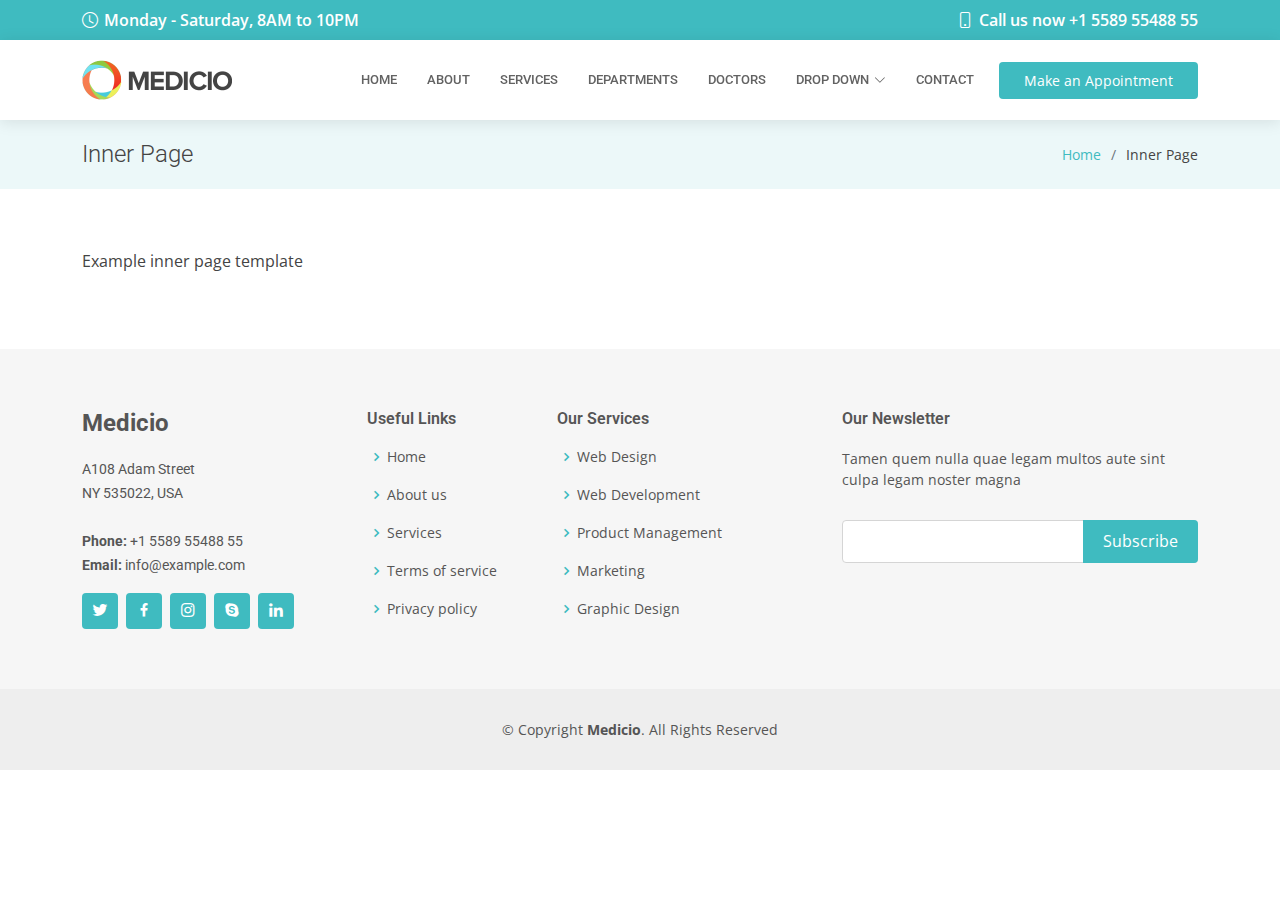
<file: inner-page.html>
<!DOCTYPE html>
<html lang="en">

<head>
  <meta charset="utf-8">
  <meta content="width=device-width, initial-scale=1.0" name="viewport">

  <title>Inner Page - Medicio Bootstrap Template</title>
  <meta content="" name="description">
  <meta content="" name="keywords">

  <!-- Favicons -->
  <link href="assets/img/favicon.png" rel="icon">
  <link href="assets/img/apple-touch-icon.png" rel="apple-touch-icon">

  <!-- Google Fonts -->
  <link href="https://fonts.googleapis.com/css?family=Open+Sans:300,300i,400,400i,600,600i,700,700i|Roboto:300,300i,400,400i,500,500i,600,600i,700,700i|Poppins:300,300i,400,400i,500,500i,600,600i,700,700i" rel="stylesheet">

  <!-- Vendor CSS Files -->
  <link href="assets/vendor/animate.css/animate.min.css" rel="stylesheet">
  <link href="assets/vendor/aos/aos.css" rel="stylesheet">
  <link href="assets/vendor/bootstrap/css/bootstrap.min.css" rel="stylesheet">
  <link href="assets/vendor/bootstrap-icons/bootstrap-icons.css" rel="stylesheet">
  <link href="assets/vendor/boxicons/css/boxicons.min.css" rel="stylesheet">
  <link href="assets/vendor/fontawesome-free/css/all.min.css" rel="stylesheet">
  <link href="assets/vendor/glightbox/css/glightbox.min.css" rel="stylesheet">
  <link href="assets/vendor/swiper/swiper-bundle.min.css" rel="stylesheet">

  <!-- Template Main CSS File -->
  <link href="assets/css/style.css" rel="stylesheet">

</head>

<body>

  <!-- ======= Top Bar ======= -->
  <div id="topbar" class="d-flex align-items-center fixed-top">
    <div class="container d-flex align-items-center justify-content-center justify-content-md-between">
      <div class="align-items-center d-none d-md-flex">
        <i class="bi bi-clock"></i> Monday - Saturday, 8AM to 10PM
      </div>
      <div class="d-flex align-items-center">
        <i class="bi bi-phone"></i> Call us now +1 5589 55488 55
      </div>
    </div>
  </div>

  <!-- ======= Header ======= -->
  <header id="header" class="fixed-top">
    <div class="container d-flex align-items-center">

      <a href="index.html" class="logo me-auto"><img src="assets/img/logo.png" alt=""></a>
      <!-- Uncomment below if you prefer to use an image logo -->
      <!-- <h1 class="logo me-auto"><a href="index.html">Medicio</a></h1> -->

      <nav id="navbar" class="navbar order-last order-lg-0">
        <ul>
          <li><a class="nav-link scrollto " href="#hero">Home</a></li>
          <li><a class="nav-link scrollto" href="#about">About</a></li>
          <li><a class="nav-link scrollto" href="#services">Services</a></li>
          <li><a class="nav-link scrollto" href="#departments">Departments</a></li>
          <li><a class="nav-link scrollto" href="#doctors">Doctors</a></li>
          <li class="dropdown"><a href="#"><span>Drop Down</span> <i class="bi bi-chevron-down"></i></a>
            <ul>
              <li><a href="#">Drop Down 1</a></li>
              <li class="dropdown"><a href="#"><span>Deep Drop Down</span> <i class="bi bi-chevron-right"></i></a>
                <ul>
                  <li><a href="#">Deep Drop Down 1</a></li>
                  <li><a href="#">Deep Drop Down 2</a></li>
                  <li><a href="#">Deep Drop Down 3</a></li>
                  <li><a href="#">Deep Drop Down 4</a></li>
                  <li><a href="#">Deep Drop Down 5</a></li>
                </ul>
              </li>
              <li><a href="#">Drop Down 2</a></li>
              <li><a href="#">Drop Down 3</a></li>
              <li><a href="#">Drop Down 4</a></li>
            </ul>
          </li>
          <li><a class="nav-link scrollto" href="#contact">Contact</a></li>
        </ul>
        <i class="bi bi-list mobile-nav-toggle"></i>
      </nav><!-- .navbar -->

      <a href="#appointment" class="appointment-btn scrollto"><span class="d-none d-md-inline">Make an</span> Appointment</a>

    </div>
  </header><!-- End Header -->

  <main id="main">

    <!-- ======= Breadcrumbs Section ======= -->
    <section class="breadcrumbs">
      <div class="container">

        <div class="d-flex justify-content-between align-items-center">
          <h2>Inner Page</h2>
          <ol>
            <li><a href="index.html">Home</a></li>
            <li>Inner Page</li>
          </ol>
        </div>

      </div>
    </section><!-- End Breadcrumbs Section -->

    <section class="inner-page">
      <div class="container">
        <p>
          Example inner page template
        </p>
      </div>
    </section>

  </main><!-- End #main -->

  <!-- ======= Footer ======= -->
  <footer id="footer">
    <div class="footer-top">
      <div class="container">
        <div class="row">

          <div class="col-lg-3 col-md-6">
            <div class="footer-info">
              <h3>Medicio</h3>
              <p>
                A108 Adam Street <br>
                NY 535022, USA<br><br>
                <strong>Phone:</strong> +1 5589 55488 55<br>
                <strong>Email:</strong> info@example.com<br>
              </p>
              <div class="social-links mt-3">
                <a href="#" class="twitter"><i class="bx bxl-twitter"></i></a>
                <a href="#" class="facebook"><i class="bx bxl-facebook"></i></a>
                <a href="#" class="instagram"><i class="bx bxl-instagram"></i></a>
                <a href="#" class="google-plus"><i class="bx bxl-skype"></i></a>
                <a href="#" class="linkedin"><i class="bx bxl-linkedin"></i></a>
              </div>
            </div>
          </div>

          <div class="col-lg-2 col-md-6 footer-links">
            <h4>Useful Links</h4>
            <ul>
              <li><i class="bx bx-chevron-right"></i> <a href="#">Home</a></li>
              <li><i class="bx bx-chevron-right"></i> <a href="#">About us</a></li>
              <li><i class="bx bx-chevron-right"></i> <a href="#">Services</a></li>
              <li><i class="bx bx-chevron-right"></i> <a href="#">Terms of service</a></li>
              <li><i class="bx bx-chevron-right"></i> <a href="#">Privacy policy</a></li>
            </ul>
          </div>

          <div class="col-lg-3 col-md-6 footer-links">
            <h4>Our Services</h4>
            <ul>
              <li><i class="bx bx-chevron-right"></i> <a href="#">Web Design</a></li>
              <li><i class="bx bx-chevron-right"></i> <a href="#">Web Development</a></li>
              <li><i class="bx bx-chevron-right"></i> <a href="#">Product Management</a></li>
              <li><i class="bx bx-chevron-right"></i> <a href="#">Marketing</a></li>
              <li><i class="bx bx-chevron-right"></i> <a href="#">Graphic Design</a></li>
            </ul>
          </div>

          <div class="col-lg-4 col-md-6 footer-newsletter">
            <h4>Our Newsletter</h4>
            <p>Tamen quem nulla quae legam multos aute sint culpa legam noster magna</p>
            <form action="" method="post">
              <input type="email" name="email"><input type="submit" value="Subscribe">
            </form>

          </div>

        </div>
      </div>
    </div>

    <div class="container">
      <div class="copyright">
        &copy; Copyright <strong><span>Medicio</span></strong>. All Rights Reserved
      </div>

    </div>
  </footer><!-- End Footer -->

  <div id="preloader"></div>
  <a href="#" class="back-to-top d-flex align-items-center justify-content-center"><i class="bi bi-arrow-up-short"></i></a>

  <!-- Vendor JS Files -->
  <script src="assets/vendor/aos/aos.js"></script>
  <script src="assets/vendor/bootstrap/js/bootstrap.bundle.min.js"></script>
  <script src="assets/vendor/glightbox/js/glightbox.min.js"></script>
  <script src="assets/vendor/php-email-form/validate.js"></script>
  <script src="assets/vendor/purecounter/purecounter.js"></script>
  <script src="assets/vendor/swiper/swiper-bundle.min.js"></script>

  <!-- Template Main JS File -->
  <script src="assets/js/main.js"></script>

</body>

</html>
</file>
<file: assets/css/style.css>
/*--------------------------------------------------------------
# General
--------------------------------------------------------------*/
body {
  font-family: "Open Sans", sans-serif;
  color: #444444;
}

a {
  color: #3fbbc0;
  text-decoration: none;
}

a:hover {
  color: #65c9cd;
  text-decoration: none;
}

h1, h2, h3, h4, h5, h6 {
  font-family: "Roboto", sans-serif;
}

/*--------------------------------------------------------------
# Preloader
--------------------------------------------------------------*/
#preloader {
  position: fixed;
  top: 0;
  left: 0;
  right: 0;
  bottom: 0;
  z-index: 9999;
  overflow: hidden;
  background: #fff;
}

#preloader:before {
  content: "";
  position: fixed;
  top: calc(50% - 30px);
  left: calc(50% - 30px);
  border: 6px solid #3fbbc0;
  border-top-color: #ecf8f9;
  border-radius: 50%;
  width: 60px;
  height: 60px;
  -webkit-animation: animate-preloader 1s linear infinite;
  animation: animate-preloader 1s linear infinite;
}

@-webkit-keyframes animate-preloader {
  0% {
    transform: rotate(0deg);
  }
  100% {
    transform: rotate(360deg);
  }
}

@keyframes animate-preloader {
  0% {
    transform: rotate(0deg);
  }
  100% {
    transform: rotate(360deg);
  }
}

/*--------------------------------------------------------------
# Back to top button
--------------------------------------------------------------*/
.back-to-top {
  position: fixed;
  visibility: hidden;
  opacity: 0;
  right: 15px;
  bottom: 15px;
  z-index: 996;
  background: #3fbbc0;
  width: 40px;
  height: 40px;
  border-radius: 4px;
  transition: all 0.4s;
}

.back-to-top i {
  font-size: 28px;
  color: #fff;
  line-height: 0;
}

.back-to-top:hover {
  background: #5ec6ca;
  color: #fff;
}

.back-to-top.active {
  visibility: visible;
  opacity: 1;
}

/*--------------------------------------------------------------
# Disable aos animation delay on mobile devices
--------------------------------------------------------------*/
@media screen and (max-width: 768px) {
  [data-aos-delay] {
    transition-delay: 0 !important;
  }
}

/*--------------------------------------------------------------
# Top Bar
--------------------------------------------------------------*/
#topbar {
  background: #3fbbc0;
  color: #fff;
  height: 40px;
  font-size: 16px;
  font-weight: 600;
  z-index: 996;
  transition: all 0.5s;
}

#topbar.topbar-scrolled {
  top: -40px;
}

#topbar i {
  padding-right: 6px;
  line-height: 0;
}

/*--------------------------------------------------------------
# Header
--------------------------------------------------------------*/
#header {
  background: #fff;
  transition: all 0.5s;
  z-index: 997;
  padding: 20px 0;
  top: 40px;
  box-shadow: 0px 2px 15px rgba(0, 0, 0, 0.1);
}

@media (max-width: 992px) {
  #header {
    padding: 15px 0;
  }
}

#header.header-scrolled {
  top: 0;
}

#header .logo {
  font-size: 28px;
  margin: 0;
  padding: 0;
  line-height: 1;
  font-weight: 600;
  letter-spacing: 0.5px;
  text-transform: uppercase;
}

#header .logo a {
  color: #555555;
}

#header .logo img {
  max-height: 40px;
}

/**
* Appointment Button
*/
.appointment-btn {
  margin-left: 25px;
  background: #3fbbc0;
  color: #fff;
  border-radius: 4px;
  padding: 8px 25px;
  white-space: nowrap;
  transition: 0.3s;
  font-size: 14px;
  display: inline-block;
}

.appointment-btn:hover {
  background: #65c9cd;
  color: #fff;
}

@media (max-width: 768px) {
  .appointment-btn {
    margin: 0 15px 0 0;
    padding: 6px 15px;
  }
}

/*--------------------------------------------------------------
# Navigation Menu
--------------------------------------------------------------*/
/**
* Desktop Navigation 
*/
.navbar {
  padding: 0;
}

.navbar ul {
  margin: 0;
  padding: 0;
  display: flex;
  list-style: none;
  align-items: center;
}

.navbar li {
  position: relative;
}

.navbar a, .navbar a:focus {
  display: flex;
  align-items: center;
  justify-content: space-between;
  padding: 10px 0 10px 30px;
  font-family: "Roboto", sans-serif;
  font-size: 13px;
  color: #626262;
  white-space: nowrap;
  transition: 0.3s;
  text-transform: uppercase;
  font-weight: 500;
}

.navbar a i, .navbar a:focus i {
  font-size: 12px;
  line-height: 0;
  margin-left: 5px;
}

.navbar a:hover, .navbar .active, .navbar .active:focus, .navbar li:hover > a {
  color: #3fbbc0;
}

.navbar .dropdown ul {
  display: block;
  position: absolute;
  left: 14px;
  top: calc(100% + 30px);
  margin: 0;
  padding: 10px 0;
  z-index: 99;
  opacity: 0;
  visibility: hidden;
  background: #fff;
  box-shadow: 0px 0px 30px rgba(127, 137, 161, 0.25);
  transition: 0.3s;
  border-radius: 4px;
}

.navbar .dropdown ul li {
  min-width: 200px;
}

.navbar .dropdown ul a {
  padding: 10px 20px;
  text-transform: none;
}

.navbar .dropdown ul a i {
  font-size: 12px;
}

.navbar .dropdown ul a:hover, .navbar .dropdown ul .active:hover, .navbar .dropdown ul li:hover > a {
  color: #3fbbc0;
}

.navbar .dropdown:hover > ul {
  opacity: 1;
  top: 100%;
  visibility: visible;
}

.navbar .dropdown .dropdown ul {
  top: 0;
  left: calc(100% - 30px);
  visibility: hidden;
}

.navbar .dropdown .dropdown:hover > ul {
  opacity: 1;
  top: 0;
  left: 100%;
  visibility: visible;
}

@media (max-width: 1366px) {
  .navbar .dropdown .dropdown ul {
    left: -90%;
  }
  .navbar .dropdown .dropdown:hover > ul {
    left: -100%;
  }
}

/**
* Mobile Navigation 
*/
.mobile-nav-toggle {
  color: #555555;
  font-size: 28px;
  cursor: pointer;
  display: none;
  line-height: 0;
  transition: 0.5s;
}

.mobile-nav-toggle.bi-x {
  color: #fff;
}

@media (max-width: 991px) {
  .mobile-nav-toggle {
    display: block;
  }
  .navbar ul {
    display: none;
  }
}

.navbar-mobile {
  position: fixed;
  overflow: hidden;
  top: 0;
  right: 0;
  left: 0;
  bottom: 0;
  background: rgba(60, 60, 60, 0.9);
  transition: 0.3s;
  z-index: 999;
}

.navbar-mobile .mobile-nav-toggle {
  position: absolute;
  top: 15px;
  right: 15px;
}

.navbar-mobile ul {
  display: block;
  position: absolute;
  top: 55px;
  right: 15px;
  bottom: 15px;
  left: 15px;
  padding: 10px 0;
  border-radius: 8px;
  background-color: #fff;
  overflow-y: auto;
  transition: 0.3s;
}

.navbar-mobile a {
  padding: 10px 20px;
  font-size: 15px;
  color: #555555;
}

.navbar-mobile a:hover, .navbar-mobile .active, .navbar-mobile li:hover > a {
  color: #3fbbc0;
}

.navbar-mobile .dropdown ul {
  position: static;
  display: none;
  margin: 10px 20px;
  padding: 10px 0;
  z-index: 99;
  opacity: 1;
  visibility: visible;
  background: #fff;
  box-shadow: 0px 0px 30px rgba(127, 137, 161, 0.25);
}

.navbar-mobile .dropdown ul li {
  min-width: 200px;
}

.navbar-mobile .dropdown ul a {
  padding: 10px 20px;
}

.navbar-mobile .dropdown ul a i {
  font-size: 12px;
}

.navbar-mobile .dropdown ul a:hover, .navbar-mobile .dropdown ul .active:hover, .navbar-mobile .dropdown ul li:hover > a {
  color: #3fbbc0;
}

.navbar-mobile .dropdown > .dropdown-active {
  display: block;
}

/*--------------------------------------------------------------
# Hero Section
--------------------------------------------------------------*/
#hero {
  width: 100%;
  height: 100vh;
  background-color: rgba(60, 60, 60, 0.8);
  overflow: hidden;
  position: relative;
}

#hero .carousel, #hero .carousel-inner, #hero .carousel-item, #hero .carousel-item::before {
  position: absolute;
  top: 0;
  right: 0;
  left: 0;
  bottom: 0;
}

#hero .carousel-item {
  background-size: cover;
  background-position: center;
  background-repeat: no-repeat;
  display: flex;
  justify-content: center;
  align-items: flex-end;
}

#hero .container {
  text-align: center;
  background: rgba(255, 255, 255, 0.9);
  padding-top: 30px;
  padding-bottom: 30px;
  margin-bottom: 50px;
  border-top: 4px solid #3fbbc0;
}

@media (max-width: 1200px) {
  #hero .container {
    margin-left: 50px;
    margin-right: 50px;
  }
}

#hero h2 {
  color: #2f2f2f;
  margin-bottom: 20px;
  font-size: 36px;
  font-weight: 700;
}

#hero p {
  margin: 0 auto 30px auto;
  color: #555555;
}

#hero .carousel-inner .carousel-item {
  transition-property: opacity;
  background-position: center top;
}

#hero .carousel-inner .carousel-item,
#hero .carousel-inner .active.carousel-item-start,
#hero .carousel-inner .active.carousel-item-end {
  opacity: 0;
}

#hero .carousel-inner .active,
#hero .carousel-inner .carousel-item-next.carousel-item-start,
#hero .carousel-inner .carousel-item-prev.carousel-item-end {
  opacity: 1;
  transition: 0.5s;
}

#hero .carousel-inner .carousel-item-next,
#hero .carousel-inner .carousel-item-prev,
#hero .carousel-inner .active.carousel-item-start,
#hero .carousel-inner .active.carousel-item-end {
  left: 0;
  transform: translate3d(0, 0, 0);
}

#hero .carousel-control-next-icon, #hero .carousel-control-prev-icon {
  background: none;
  font-size: 30px;
  line-height: 0;
  width: auto;
  height: auto;
  background: rgba(63, 187, 192, 0.8);
  border-radius: 50px;
  transition: 0.3s;
  color: rgba(255, 255, 255, 0.5);
  width: 54px;
  height: 54px;
  display: flex;
  align-items: center;
  justify-content: center;
}

#hero .carousel-control-next-icon:hover, #hero .carousel-control-prev-icon:hover {
  background: #3fbbc0;
  color: rgba(255, 255, 255, 0.8);
}

#hero .carousel-indicators li {
  cursor: pointer;
  background: #fff;
  overflow: hidden;
  border: 0;
  width: 12px;
  height: 12px;
  border-radius: 50px;
  opacity: .6;
  transition: 0.3s;
}

#hero .carousel-indicators li.active {
  opacity: 1;
  background: #3fbbc0;
}

#hero .btn-get-started {
  font-family: "Roboto", sans-serif;
  font-weight: 500;
  font-size: 14px;
  letter-spacing: 1px;
  display: inline-block;
  padding: 14px 32px;
  border-radius: 4px;
  transition: 0.5s;
  line-height: 1;
  color: #fff;
  background: #3fbbc0;
}

#hero .btn-get-started:hover {
  background: #65c9cd;
}

@media (max-width: 992px) {
  #hero {
    height: 100vh;
  }
  #hero .container {
    margin-top: 100px;
  }
}

@media (max-width: 768px) {
  #hero h2 {
    font-size: 28px;
  }
}

@media (min-width: 1024px) {
  #hero .carousel-control-prev, #hero .carousel-control-next {
    width: 5%;
  }
}

@media (max-height: 500px) {
  #hero {
    height: 160vh;
  }
}

/*--------------------------------------------------------------
# Sections General
--------------------------------------------------------------*/
section {
  padding: 60px 0;
  overflow: hidden;
}

.section-bg {
  background-color: #f7fcfc;
}

.section-title {
  text-align: center;
  padding-bottom: 30px;
}

.section-title h2 {
  font-size: 32px;
  font-weight: bold;
  text-transform: uppercase;
  margin-bottom: 20px;
  padding-bottom: 20px;
  position: relative;
}

.section-title h2::after {
  content: '';
  position: absolute;
  display: block;
  width: 50px;
  height: 3px;
  background: #3fbbc0;
  bottom: 0;
  left: calc(50% - 25px);
}

.section-title p {
  margin-bottom: 0;
}

/*--------------------------------------------------------------
# Breadcrumbs
--------------------------------------------------------------*/
.breadcrumbs {
  padding: 20px 0;
  background-color: #ecf8f9;
  min-height: 40px;
  margin-top: 120px;
}

@media (max-width: 992px) {
  .breadcrumbs {
    margin-top: 70px;
  }
}

.breadcrumbs h2 {
  font-size: 24px;
  font-weight: 300;
  margin: 0;
}

@media (max-width: 992px) {
  .breadcrumbs h2 {
    margin: 0 0 10px 0;
  }
}

.breadcrumbs ol {
  display: flex;
  flex-wrap: wrap;
  list-style: none;
  padding: 0;
  margin: 0;
  font-size: 14px;
}

.breadcrumbs ol li + li {
  padding-left: 10px;
}

.breadcrumbs ol li + li::before {
  display: inline-block;
  padding-right: 10px;
  color: #6c757d;
  content: "/";
}

@media (max-width: 768px) {
  .breadcrumbs .d-flex {
    display: block !important;
  }
  .breadcrumbs ol {
    display: block;
  }
  .breadcrumbs ol li {
    display: inline-block;
  }
}

/*--------------------------------------------------------------
# Featured Services
--------------------------------------------------------------*/
.featured-services .icon-box {
  padding: 30px;
  position: relative;
  overflow: hidden;
  background: #fff;
  box-shadow: 0 0 29px 0 rgba(68, 88, 144, 0.12);
  transition: all 0.3s ease-in-out;
  border-radius: 8px;
  z-index: 1;
}

.featured-services .icon-box::before {
  content: '';
  position: absolute;
  background: #d9f1f2;
  right: 0;
  left: 0;
  bottom: 0;
  top: 100%;
  transition: all 0.3s;
  z-index: -1;
}

.featured-services .icon-box:hover::before {
  background: #3fbbc0;
  top: 0;
  border-radius: 0px;
}

.featured-services .icon {
  margin-bottom: 15px;
}

.featured-services .icon i {
  font-size: 48px;
  line-height: 1;
  color: #3fbbc0;
  transition: all 0.3s ease-in-out;
}

.featured-services .title {
  font-weight: 700;
  margin-bottom: 15px;
  font-size: 18px;
}

.featured-services .title a {
  color: #111;
}

.featured-services .description {
  font-size: 15px;
  line-height: 28px;
  margin-bottom: 0;
}

.featured-services .icon-box:hover .title a, .featured-services .icon-box:hover .description {
  color: #fff;
}

.featured-services .icon-box:hover .icon i {
  color: #fff;
}

/*--------------------------------------------------------------
# Cta
--------------------------------------------------------------*/
.cta {
  background: #3fbbc0;
  color: #fff;
  background-size: cover;
  padding: 60px 0;
}

.cta h3 {
  font-size: 28px;
  font-weight: 700;
}

.cta .cta-btn {
  font-family: "Roboto", sans-serif;
  font-weight: 500;
  font-size: 16px;
  letter-spacing: 1px;
  display: inline-block;
  padding: 10px 35px;
  border-radius: 25px;
  transition: 0.5s;
  margin-top: 10px;
  border: 2px solid #fff;
  color: #fff;
}

.cta .cta-btn:hover {
  background: #fff;
  color: #3fbbc0;
}

/*--------------------------------------------------------------
# About Us
--------------------------------------------------------------*/
.about .content h3 {
  font-weight: 600;
  font-size: 26px;
}

.about .content ul {
  list-style: none;
  padding: 0;
}

.about .content ul li {
  padding-bottom: 10px;
}

.about .content ul i {
  font-size: 20px;
  padding-right: 4px;
  color: #3fbbc0;
}

.about .content p:last-child {
  margin-bottom: 0;
}

/*--------------------------------------------------------------
# Counts
--------------------------------------------------------------*/
.counts {
  padding-bottom: 30px;
}

.counts .count-box {
  box-shadow: -10px -5px 40px 0 rgba(0, 0, 0, 0.1);
  padding: 30px;
  width: 100%;
}

.counts .count-box i {
  display: block;
  font-size: 30px;
  color: #3fbbc0;
  float: left;
}

.counts .count-box span {
  font-size: 42px;
  line-height: 24px;
  display: block;
  font-weight: 700;
  color: #555555;
  margin-left: 50px;
}

.counts .count-box p {
  padding: 30px 0 0 0;
  margin: 0;
  font-family: "Roboto", sans-serif;
  font-size: 14px;
}

.counts .count-box a {
  font-weight: 600;
  display: block;
  margin-top: 20px;
  color: #7b7b7b;
  font-size: 15px;
  font-family: "Poppins", sans-serif;
  transition: ease-in-out 0.3s;
}

.counts .count-box a:hover {
  color: #3fbbc0;
}

/*--------------------------------------------------------------
# Features
--------------------------------------------------------------*/
.features .icon-box h4 {
  font-size: 20px;
  font-weight: 700;
  margin: 5px 0 10px 60px;
}

.features .icon-box i {
  font-size: 48px;
  float: left;
  color: #3fbbc0;
}

.features .icon-box p {
  font-size: 15px;
  color: #848484;
  margin-left: 60px;
}

.features .image {
  background-position: center center;
  background-repeat: no-repeat;
  background-size: cover;
  min-height: 400px;
}

/*--------------------------------------------------------------
# Services
--------------------------------------------------------------*/
.services .icon-box {
  margin-bottom: 20px;
  text-align: center;
}

.services .icon {
  display: inline-flex;
  justify-content: center;
  align-items: center;
  width: 80px;
  height: 80px;
  margin-bottom: 20px;
  background: #fff;
  border-radius: 50%;
  transition: 0.5s;
  color: #3fbbc0;
  overflow: hidden;
  box-shadow: 0px 0 25px rgba(0, 0, 0, 0.15);
}

.services .icon i {
  font-size: 36px;
  line-height: 0;
}

.services .icon-box:hover .icon {
  box-shadow: 0px 0 25px rgba(63, 187, 192, 0.3);
}

.services .title {
  font-weight: 600;
  margin-bottom: 15px;
  font-size: 18px;
  position: relative;
  padding-bottom: 15px;
}

.services .title a {
  color: #444444;
  transition: 0.3s;
}

.services .title a:hover {
  color: #3fbbc0;
}

.services .title::after {
  content: '';
  position: absolute;
  display: block;
  width: 50px;
  height: 2px;
  background: #3fbbc0;
  bottom: 0;
  left: calc(50% - 25px);
}

.services .description {
  line-height: 24px;
  font-size: 14px;
}

/*--------------------------------------------------------------
# Appointments
--------------------------------------------------------------*/
.appointment .php-email-form {
  width: 100%;
}

.appointment .php-email-form .form-group {
  padding-bottom: 8px;
}

.appointment .php-email-form .validate {
  display: none;
  color: red;
  margin: 0 0 15px 0;
  font-weight: 400;
  font-size: 13px;
}

.appointment .php-email-form .error-message {
  display: none;
  color: #fff;
  background: #ed3c0d;
  text-align: left;
  padding: 15px;
  font-weight: 600;
}

.appointment .php-email-form .error-message br + br {
  margin-top: 25px;
}

.appointment .php-email-form .sent-message {
  display: none;
  color: #fff;
  background: #18d26e;
  text-align: center;
  padding: 15px;
  font-weight: 600;
}

.appointment .php-email-form .loading {
  display: none;
  background: #fff;
  text-align: center;
  padding: 15px;
}

.appointment .php-email-form .loading:before {
  content: "";
  display: inline-block;
  border-radius: 50%;
  width: 24px;
  height: 24px;
  margin: 0 10px -6px 0;
  border: 3px solid #18d26e;
  border-top-color: #eee;
  -webkit-animation: animate-loading 1s linear infinite;
  animation: animate-loading 1s linear infinite;
}

.appointment .php-email-form input, .appointment .php-email-form textarea, .appointment .php-email-form select {
  border-radius: 0;
  box-shadow: none;
  font-size: 14px;
  padding: 10px !important;
}

.appointment .php-email-form input:focus, .appointment .php-email-form textarea:focus, .appointment .php-email-form select:focus {
  border-color: #3fbbc0;
}

.appointment .php-email-form input, .appointment .php-email-form select {
  height: 44px;
}

.appointment .php-email-form textarea {
  padding: 10px 12px;
}

.appointment .php-email-form button[type="submit"] {
  background: #3fbbc0;
  border: 0;
  padding: 10px 35px;
  color: #fff;
  transition: 0.4s;
  border-radius: 50px;
}

.appointment .php-email-form button[type="submit"]:hover {
  background: #52c2c6;
}

/*--------------------------------------------------------------
# Departments
--------------------------------------------------------------*/
.departments .nav-tabs {
  border: 0;
}

.departments .nav-link {
  border: 0;
  padding: 20px;
  color: #555555;
  border-radius: 0;
  border-left: 5px solid #fff;
  cursor: pointer;
}

.departments .nav-link h4 {
  font-size: 18px;
  font-weight: 600;
  transition: 0.3s;
}

.departments .nav-link p {
  font-size: 14px;
  margin-bottom: 0;
}

.departments .nav-link:hover h4 {
  color: #3fbbc0;
}

.departments .nav-link.active {
  background: #f7fcfc;
  border-color: #3fbbc0;
}

.departments .nav-link.active h4 {
  color: #3fbbc0;
}

.departments .tab-pane.active {
  -webkit-animation: slide-down 0.5s ease-out;
  animation: slide-down 0.5s ease-out;
}

.departments .tab-pane img {
  float: left;
  max-width: 300px;
  padding: 0 15px 15px 0;
}

@media (max-width: 768px) {
  .departments .tab-pane img {
    float: none;
    padding: 0 0 15px 0;
    max-width: 100%;
  }
}

.departments .tab-pane h3 {
  font-size: 26px;
  font-weight: 600;
  margin-bottom: 20px;
  color: #3fbbc0;
}

.departments .tab-pane p {
  color: #777777;
}

.departments .tab-pane p:last-child {
  margin-bottom: 0;
}

@-webkit-keyframes slide-down {
  0% {
    opacity: 0;
  }
  100% {
    opacity: 1;
  }
}

@keyframes slide-down {
  0% {
    opacity: 0;
  }
  100% {
    opacity: 1;
  }
}

/*--------------------------------------------------------------
# Testimonials
--------------------------------------------------------------*/
.testimonials .testimonial-item {
  box-sizing: content-box;
  min-height: 320px;
}

.testimonials .testimonial-item .testimonial-img {
  width: 90px;
  border-radius: 50%;
  margin: -40px 0 0 40px;
  position: relative;
  z-index: 2;
  border: 6px solid #fff;
}

.testimonials .testimonial-item h3 {
  font-size: 18px;
  font-weight: bold;
  margin: 10px 0 5px 45px;
  color: #111;
}

.testimonials .testimonial-item h4 {
  font-size: 14px;
  color: #999;
  margin: 0 0 0 45px;
}

.testimonials .testimonial-item .quote-icon-left, .testimonials .testimonial-item .quote-icon-right {
  color: #b2e4e6;
  font-size: 26px;
}

.testimonials .testimonial-item .quote-icon-left {
  display: inline-block;
  left: -5px;
  position: relative;
}

.testimonials .testimonial-item .quote-icon-right {
  display: inline-block;
  right: -5px;
  position: relative;
  top: 10px;
}

.testimonials .testimonial-item p {
  font-style: italic;
  margin: 0 15px 0 15px;
  padding: 20px 20px 60px 20px;
  background: #f0fafa;
  position: relative;
  border-radius: 6px;
  position: relative;
  z-index: 1;
}

.testimonials .swiper-pagination {
  margin-top: 20px;
  position: relative;
}

.testimonials .swiper-pagination .swiper-pagination-bullet {
  width: 12px;
  height: 12px;
  background-color: #fff;
  opacity: 1;
  border: 1px solid #3fbbc0;
}

.testimonials .swiper-pagination .swiper-pagination-bullet-active {
  background-color: #3fbbc0;
}

/*--------------------------------------------------------------
# Doctors
--------------------------------------------------------------*/
.doctors .member {
  margin-bottom: 20px;
  overflow: hidden;
  text-align: center;
  border-radius: 4px;
  background: #fff;
  box-shadow: 0px 2px 15px rgba(63, 187, 192, 0.1);
}

.doctors .member .member-img {
  position: relative;
  overflow: hidden;
}

.doctors .member .social {
  position: absolute;
  left: 0;
  bottom: 0;
  right: 0;
  height: 40px;
  opacity: 0;
  transition: ease-in-out 0.3s;
  background: rgba(255, 255, 255, 0.85);
  display: flex;
  align-items: center;
  justify-content: center;
}

.doctors .member .social a {
  transition: color 0.3s;
  color: #555555;
  margin: 0 10px;
  display: inline-flex;
  align-items: center;
  justify-content: center;
}

.doctors .member .social a i {
  line-height: 0;
}

.doctors .member .social a:hover {
  color: #3fbbc0;
}

.doctors .member .social i {
  font-size: 18px;
  margin: 0 2px;
}

.doctors .member .member-info {
  padding: 25px 15px;
}

.doctors .member .member-info h4 {
  font-weight: 700;
  margin-bottom: 5px;
  font-size: 18px;
  color: #555555;
}

.doctors .member .member-info span {
  display: block;
  font-size: 13px;
  font-weight: 400;
  color: #aaaaaa;
}

.doctors .member .member-info p {
  font-style: italic;
  font-size: 14px;
  line-height: 26px;
  color: #777777;
}

.doctors .member:hover .social {
  opacity: 1;
}

/*--------------------------------------------------------------
# Gallery
--------------------------------------------------------------*/
.gallery {
  overflow: hidden;
}

.gallery .swiper-pagination {
  margin-top: 20px;
  position: relative;
}

.gallery .swiper-pagination .swiper-pagination-bullet {
  width: 12px;
  height: 12px;
  background-color: #fff;
  opacity: 1;
  border: 1px solid #3fbbc0;
}

.gallery .swiper-pagination .swiper-pagination-bullet-active {
  background-color: #3fbbc0;
}

.gallery .swiper-slide-active {
  text-align: center;
}

@media (min-width: 992px) {
  .gallery .swiper-wrapper {
    padding: 40px 0;
  }
  .gallery .swiper-slide-active {
    border: 6px solid #3fbbc0;
    padding: 4px;
    background: #fff;
    z-index: 1;
    transform: scale(1.2);
    margin-top: 10px;
  }
}

/*--------------------------------------------------------------
# Pricing
--------------------------------------------------------------*/
.pricing .box {
  padding: 20px;
  background: #fff;
  text-align: center;
  box-shadow: 0px 0px 4px rgba(0, 0, 0, 0.12);
  border-radius: 4px;
  position: relative;
  overflow: hidden;
}

.pricing h3 {
  font-weight: 400;
  margin: -20px -20px 20px -20px;
  padding: 20px 15px;
  font-size: 16px;
  font-weight: 600;
  color: #777777;
  background: #f8f8f8;
}

.pricing h4 {
  font-size: 36px;
  color: #3fbbc0;
  font-weight: 600;
  font-family: "Poppins", sans-serif;
  margin-bottom: 20px;
}

.pricing h4 sup {
  font-size: 20px;
  top: -15px;
  left: -3px;
}

.pricing h4 span {
  color: #bababa;
  font-size: 16px;
  font-weight: 300;
}

.pricing ul {
  padding: 0;
  list-style: none;
  color: #444444;
  text-align: center;
  line-height: 20px;
  font-size: 14px;
}

.pricing ul li {
  padding-bottom: 16px;
}

.pricing ul i {
  color: #3fbbc0;
  font-size: 18px;
  padding-right: 4px;
}

.pricing ul .na {
  color: #ccc;
  text-decoration: line-through;
}

.pricing .btn-wrap {
  margin: 20px -20px -20px -20px;
  padding: 20px 15px;
  background: #f8f8f8;
  text-align: center;
}

.pricing .btn-buy {
  background: #3fbbc0;
  display: inline-block;
  padding: 8px 35px 10px 35px;
  border-radius: 4px;
  color: #fff;
  transition: none;
  font-size: 14px;
  font-weight: 400;
  font-family: "Roboto", sans-serif;
  font-weight: 600;
  transition: 0.3s;
}

.pricing .btn-buy:hover {
  background: #65c9cd;
}

.pricing .featured h3 {
  color: #fff;
  background: #3fbbc0;
}

.pricing .advanced {
  width: 200px;
  position: absolute;
  top: 18px;
  right: -68px;
  transform: rotate(45deg);
  z-index: 1;
  font-size: 14px;
  padding: 1px 0 3px 0;
  background: #3fbbc0;
  color: #fff;
}

/*--------------------------------------------------------------
# Frequently Asked Questioins
--------------------------------------------------------------*/
.faq {
  padding: 60px 0;
}

.faq .faq-list {
  padding: 0;
  list-style: none;
}

.faq .faq-list li {
  border-bottom: 1px solid #d9f1f2;
  margin-bottom: 20px;
  padding-bottom: 20px;
}

.faq .faq-list .question {
  display: block;
  position: relative;
  font-family: #3fbbc0;
  font-size: 18px;
  line-height: 24px;
  font-weight: 400;
  padding-left: 25px;
  cursor: pointer;
  color: #32969a;
  transition: 0.3s;
}

.faq .faq-list i {
  font-size: 16px;
  position: absolute;
  left: 0;
  top: -2px;
}

.faq .faq-list p {
  margin-bottom: 0;
  padding: 10px 0 0 25px;
}

.faq .faq-list .icon-show {
  display: none;
}

.faq .faq-list .collapsed {
  color: black;
}

.faq .faq-list .collapsed:hover {
  color: #3fbbc0;
}

.faq .faq-list .collapsed .icon-show {
  display: inline-block;
  transition: 0.6s;
}

.faq .faq-list .collapsed .icon-close {
  display: none;
  transition: 0.6s;
}

/*--------------------------------------------------------------
# Contact
--------------------------------------------------------------*/
.contact .info-box {
  color: #444444;
  text-align: center;
  box-shadow: 0 0 20px rgba(214, 215, 216, 0.5);
  padding: 20px 0 30px 0;
}

.contact .info-box i {
  font-size: 32px;
  color: #3fbbc0;
  border-radius: 50%;
  padding: 8px;
  border: 2px dotted #c5ebec;
}

.contact .info-box h3 {
  font-size: 20px;
  color: #777777;
  font-weight: 700;
  margin: 10px 0;
}

.contact .info-box p {
  padding: 0;
  line-height: 24px;
  font-size: 14px;
  margin-bottom: 0;
}

.contact .php-email-form {
  box-shadow: 0 0 20px rgba(214, 215, 216, 0.5);
  padding: 30px;
}

.contact .php-email-form .error-message {
  display: none;
  color: #fff;
  background: #ed3c0d;
  text-align: left;
  padding: 15px;
  font-weight: 600;
}

.contact .php-email-form .error-message br + br {
  margin-top: 25px;
}

.contact .php-email-form .sent-message {
  display: none;
  color: #fff;
  background: #18d26e;
  text-align: center;
  padding: 15px;
  font-weight: 600;
}

.contact .php-email-form .loading {
  display: none;
  background: #fff;
  text-align: center;
  padding: 15px;
}

.contact .php-email-form .loading:before {
  content: "";
  display: inline-block;
  border-radius: 50%;
  width: 24px;
  height: 24px;
  margin: 0 10px -6px 0;
  border: 3px solid #18d26e;
  border-top-color: #eee;
  -webkit-animation: animate-loading 1s linear infinite;
  animation: animate-loading 1s linear infinite;
}

.contact .php-email-form input, .contact .php-email-form textarea {
  border-radius: 4px;
  box-shadow: none;
  font-size: 14px;
}

.contact .php-email-form input:focus, .contact .php-email-form textarea:focus {
  border-color: #3fbbc0;
}

.contact .php-email-form input {
  padding: 10px 15px;
}

.contact .php-email-form textarea {
  padding: 12px 15px;
}

.contact .php-email-form button[type="submit"] {
  background: #3fbbc0;
  border: 0;
  padding: 10px 30px;
  color: #fff;
  transition: 0.4s;
  border-radius: 4px;
}

.contact .php-email-form button[type="submit"]:hover {
  background: #65c9cd;
}

@-webkit-keyframes animate-loading {
  0% {
    transform: rotate(0deg);
  }
  100% {
    transform: rotate(360deg);
  }
}

@keyframes animate-loading {
  0% {
    transform: rotate(0deg);
  }
  100% {
    transform: rotate(360deg);
  }
}

/*--------------------------------------------------------------
# Footer
--------------------------------------------------------------*/
#footer {
  background: #eeeeee;
  padding: 0 0 30px 0;
  color: #555555;
  font-size: 14px;
}

#footer .footer-top {
  background: #f6f6f6;
  padding: 60px 0 30px 0;
}

#footer .footer-top .footer-info {
  margin-bottom: 30px;
}

#footer .footer-top .footer-info h3 {
  font-size: 24px;
  margin: 0 0 20px 0;
  padding: 2px 0 2px 0;
  line-height: 1;
  font-weight: 700;
}

#footer .footer-top .footer-info p {
  font-size: 14px;
  line-height: 24px;
  margin-bottom: 0;
  font-family: "Roboto", sans-serif;
}

#footer .footer-top .social-links a {
  font-size: 18px;
  display: inline-block;
  background: #3fbbc0;
  color: #fff;
  line-height: 1;
  padding: 8px 0;
  margin-right: 4px;
  border-radius: 4px;
  text-align: center;
  width: 36px;
  height: 36px;
  transition: 0.3s;
}

#footer .footer-top .social-links a:hover {
  background: #65c9cd;
  text-decoration: none;
}

#footer .footer-top h4 {
  font-size: 16px;
  font-weight: 600;
  position: relative;
  padding-bottom: 12px;
}

#footer .footer-top .footer-links {
  margin-bottom: 30px;
}

#footer .footer-top .footer-links ul {
  list-style: none;
  padding: 0;
  margin: 0;
}

#footer .footer-top .footer-links ul i {
  padding-right: 2px;
  color: #3fbbc0;
  font-size: 18px;
  line-height: 1;
}

#footer .footer-top .footer-links ul li {
  padding: 10px 0;
  display: flex;
  align-items: center;
}

#footer .footer-top .footer-links ul li:first-child {
  padding-top: 0;
}

#footer .footer-top .footer-links ul a {
  color: #555555;
  transition: 0.3s;
  display: inline-block;
  line-height: 1;
}

#footer .footer-top .footer-links ul a:hover {
  color: #3fbbc0;
}

#footer .footer-top .footer-newsletter form {
  margin-top: 30px;
  background: #fff;
  padding: 6px 10px;
  position: relative;
  border: 1px solid #d5d5d5;
  border-radius: 4px;
}

#footer .footer-top .footer-newsletter form input[type="email"] {
  border: 0;
  padding: 4px;
  width: calc(100% - 110px);
}

#footer .footer-top .footer-newsletter form input[type="submit"] {
  position: absolute;
  top: -1px;
  right: -1px;
  bottom: -1px;
  border: 0;
  background: none;
  font-size: 16px;
  padding: 0 20px;
  background: #3fbbc0;
  color: #fff;
  transition: 0.3s;
  border-radius: 0 4px 4px 0;
}

#footer .footer-top .footer-newsletter form input[type="submit"]:hover {
  background: #65c9cd;
}

#footer .copyright {
  text-align: center;
  padding-top: 30px;
}

#footer .credits {
  padding-top: 10px;
  text-align: center;
  font-size: 13px;
}
</file>
